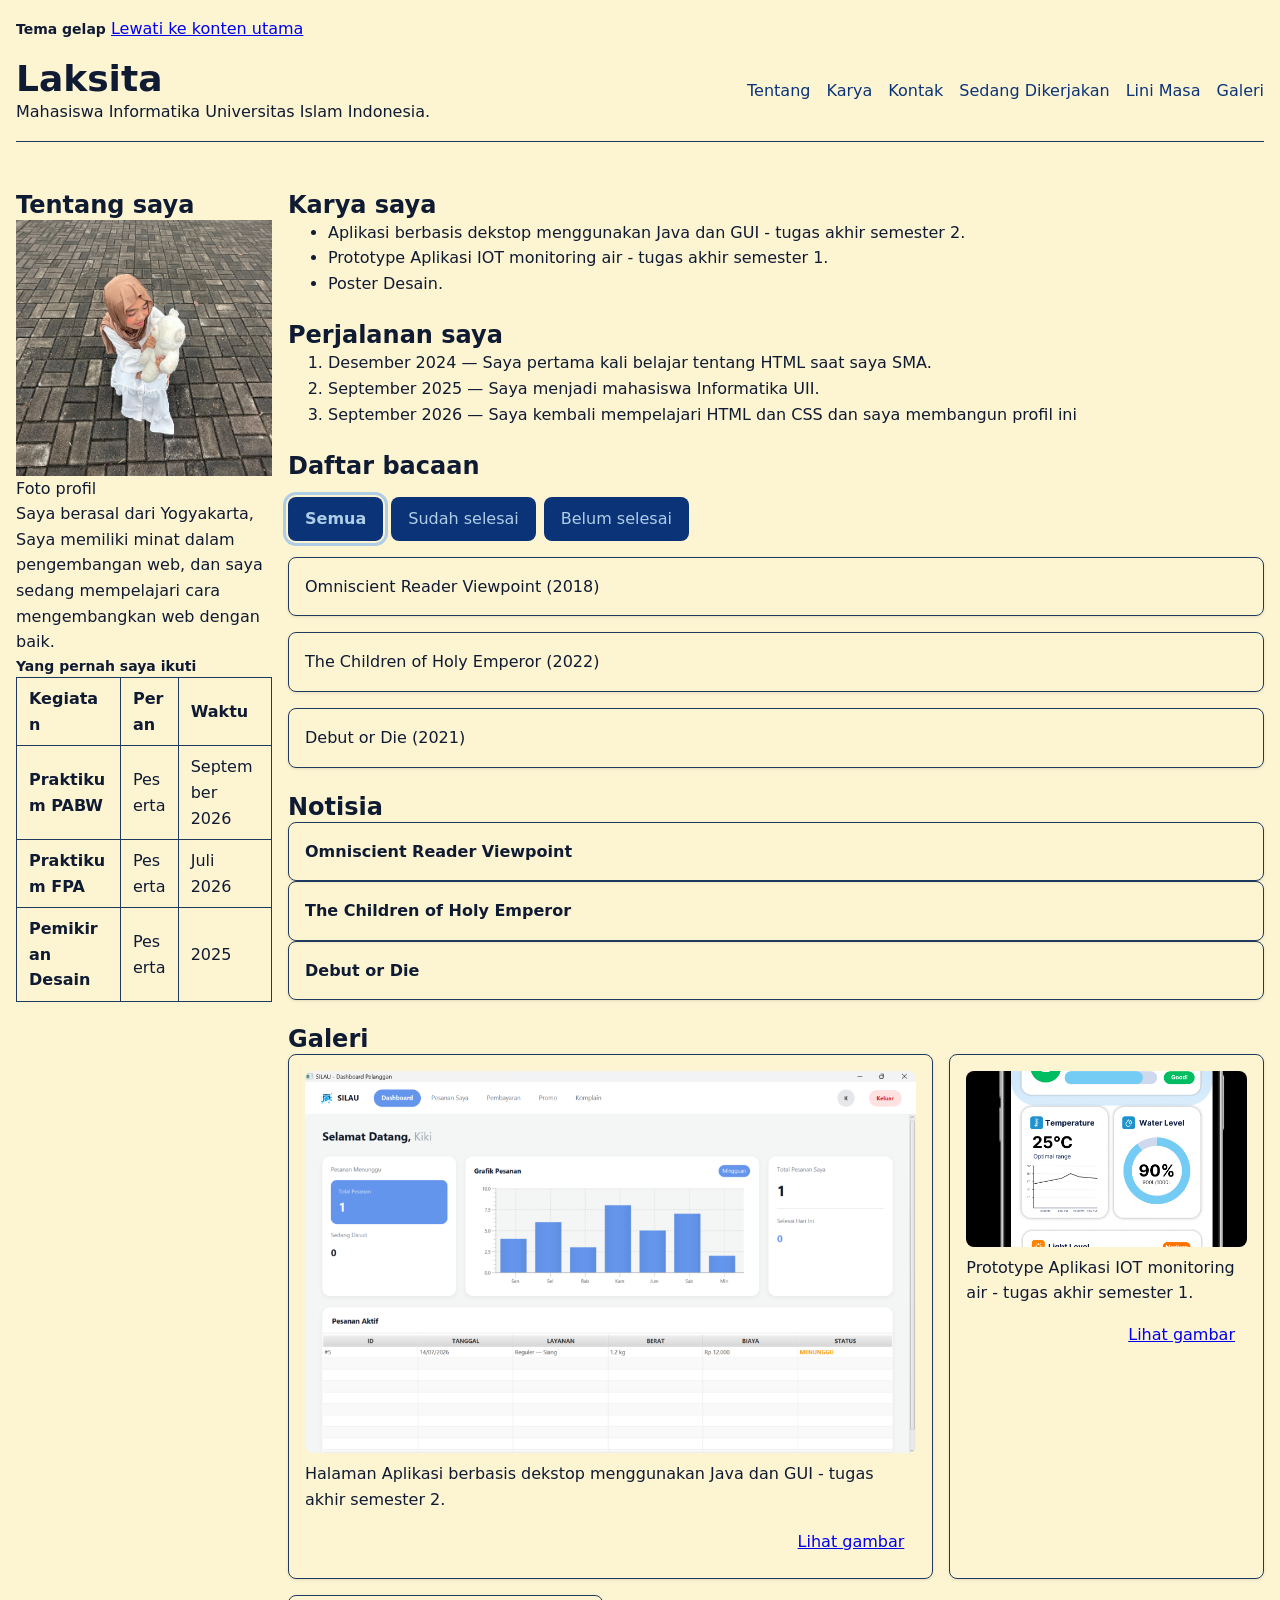
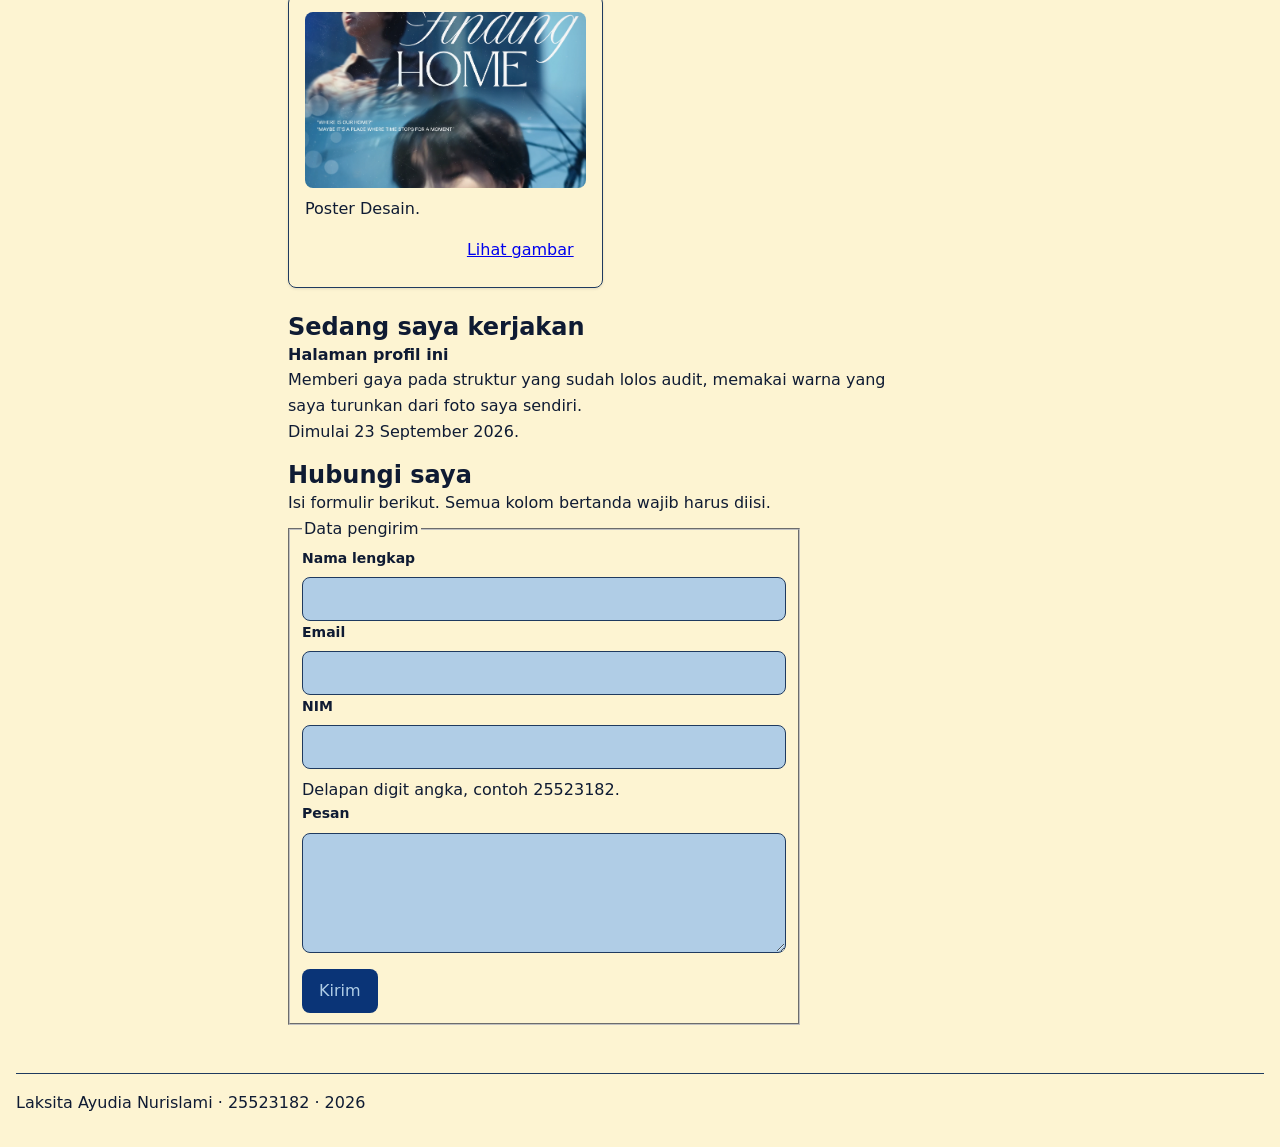
<file: worksheet-p10/profil.html>
<!DOCTYPE html>

<html lang="id">


<head>
  <meta charset="utf-8">
  <meta name="viewport" content="width=device-width, initial-scale=1.0">
  <meta name="color-scheme" content="light dark">

  
  <title>Laksita Ayudia Nurislami — PABW 2026/2027</title>
  <meta name="description" content="Halaman profil mahasiswa PABW: tentang saya, karya, dan kontak.">

  <link rel="stylesheet" href="css/tokens.css">
  <link rel="stylesheet" href="css/base.css"> 
  <link rel="stylesheet" href="css/layout.css">
  <link rel="stylesheet" href="css/komponen.css"> 
  <link rel="stylesheet" href="css/tema.css"> 
  <link rel="stylesheet" href="css/responsif.css">
</head>

<body>
  <input type="checkbox" id="tema" class="pengalih-tema">
  <label for="tema" class="tombol-tema">Tema gelap</label>
  <a class="lewati" href="#utama">Lewati ke konten utama</a>

  <div class="page">
    <header class="kepala navbar">
      <div class="merek">
        <h1>Laksita</h1>
        <p class="tagline">Mahasiswa Informatika Universitas Islam Indonesia.</p>
      </div>
        <nav aria-label="Navigasi utama">
          <ul>
            <li><a href="#tentang">Tentang</a></li>
            <li><a href="#karya">Karya</a></li>
            <li><a href="#kontak">Kontak</a></li>
            <li><a href="#sedang-dikerjakan">Sedang Dikerjakan</a></li>
            <li><a href="#lini-masa">Lini Masa</a></li>
            <li><a href="#galeri">Galeri</a></li>
          </ul>
        </nav>
    </header>

    <main id="utama" class="isi">
      <aside class="sisi">
        <section id="tentang">
          <h2>Tentang saya</h2>
            <figure class="foto">
              <img src="media/foto-profil.jpg"
                  alt="Foto diri saya memegang boneka."
                  width="480" height="480" loading="lazy">
              <figcaption>Foto profil</figcaption>
            </figure>
          <p>Saya berasal dari Yogyakarta, Saya memiliki minat dalam pengembangan web,
            dan saya sedang mempelajari cara mengembangkan web dengan baik.</p>
          
          <div class="table-wrap">
          <table>
            <caption>Yang pernah saya ikuti</caption>
            <thead>
              <tr>
                <th scope="col">Kegiatan</th>
                <th scope="col">Peran</th>
                <th scope="col">Waktu</th>
              </tr>
            </thead>
            <tbody>
              <tr>
                <th scope="row">Praktikum PABW</th>
                <td>Peserta</td>
                <td><time datetime="2026-09">September 2026</time></td>
              </tr>
              <tr>
                <th scope="row">Praktikum FPA</th>
                <td>Peserta</td>
                <td><time datetime="2026-07">Juli 2026</time></td>
              </tr>
              <tr>
                <th scope="row">Pemikiran Desain</th>
                <td>Peserta</td>
                <td><time datetime="2025">2025</time></td>
              </tr>
            </tbody>
          </table>
          </div>
        </section>
      </aside>

      <div class="utama">
        <section id="karya">
          <h2>Karya saya</h2>

          <ul>
            <li>Aplikasi berbasis dekstop menggunakan Java dan GUI - tugas akhir semester 2.</li>
            <li>Prototype Aplikasi IOT monitoring air - tugas akhir semester 1.</li>
            <li>Poster Desain.</li>
          </ul>
        </section>

        <section id="lini-masa">
              <h2>Perjalanan saya</h2>
              <ol class="lini">
                  <li><time datetime="2024-12">Desember 2024</time> — Saya pertama kali belajar tentang HTML saat saya SMA.</li>
                  <li><time datetime="2025-09">September 2025</time> — Saya menjadi mahasiswa Informatika UII.</li>
                  <li><time datetime="2026-09">September 2026</time> — Saya kembali mempelajari HTML dan CSS dan saya membangun profil ini</li>
              </ol>
        </section>

        <section id="bacaan">
              <h2>Daftar bacaan</h2>
                <div id="filter">
                    <button type="button" data-kategori="semua" class="aktif">Semua</button>
                    <button type="button" data-kategori="selesai">Sudah selesai</button>
                    <button type="button" data-kategori="belum">Belum selesai</button>
                </div>
                  <ul id="daftar"></ul>
                  <p id="pesan-kosong" hidden>Tidak ada bacaan pada kategori itu.</p>
        </section>

        <section id="notisia">
          <h2>Notisia</h2>
          <div id="daftar-notisia"></div>
        </section>

        <section id="galeri">
          <h2>Galeri</h2>
          <ul class="galeri">
              <li class="kartu">
              <figure>
                  <img src="media/Aplikasi-berbasis-dekstop.jpg"
                      alt="Tangkapan layar halaman Aplikasi berbasis dekstop menggunakan Java dan GUI tugas akhir semester 2."
                      width="640" height="400" loading="lazy">
                  <figcaption>Halaman Aplikasi berbasis dekstop menggunakan Java dan GUI - tugas akhir semester 2.</figcaption>
                  <div class="kartu__kaki">
                    <a href="media/Aplikasi-berbasis-dekstop.jpg">Lihat gambar</a>
                  </div>
              </figure>
              </li>
              <li class="kartu">
              <figure>
                  <img src="media/Prototype-Aplikasi-IOT-monitoring-air.png"
                      alt="Tangkapan layar halaman Prototype Aplikasi IOT monitoring air tugas akhir semester 1."
                      width="640" height="400" loading="lazy">
                  <figcaption>Prototype Aplikasi IOT monitoring air - tugas akhir semester 1.</figcaption>
                  <div class="kartu__kaki">
                    <a href="media/Prototype-Aplikasi-IOT-monitoring-air.png">Lihat gambar</a>
                  </div>
              </figure>
              </li>
              <li class="kartu">
              <figure>
                  <img src="media/Poster-desain.jpg"
                      alt="Poster Desain Yang pernah saya buat."
                      width="640" height="400" loading="lazy">
                  <figcaption>Poster Desain.</figcaption>
                  <div class="kartu__kaki">
                    <a href="media/Poster-desain.jpg">Lihat gambar</a>
                  </div>
              </figure>
              </li>
          </ul>
        </section>

        <section id="sedang-dikerjakan">
          <h2>Sedang saya kerjakan</h2>
          <article>
              <h3>Halaman profil ini</h3>
              <p>Memberi gaya pada struktur yang sudah lolos audit, memakai warna yang
              saya turunkan dari foto saya sendiri.</p>
              <p>Dimulai <time datetime="2026-09-21">23 September 2026</time>.</p>
          </article>
        </section>
      </div>

        <section id="kontak" class="bawah">
            <h2>Hubungi saya</h2>
            <p>Isi formulir berikut. Semua kolom bertanda wajib harus diisi.</p>

            <form id="form-kontak" action="#" method="post" novalidate>
              <fieldset>
                <legend>Data pengirim</legend>

                <p>
                  <label for="nama">Nama lengkap</label>
                  <input id="nama" name="nama" type="text" autocomplete="name"
                        aria-describedby="galat-nama" required>
                  <span class="pesan-galat" id="galat-nama" aria-live="polite"></span>
                </p>

                <p>
                  <label for="email">Email</label>
                  <input id="email" name="email" type="email" autocomplete="email"
                        aria-describedby="galat-email" required>
                  <span class="pesan-galat" id="galat-email" aria-live="polite"></span>
                </p>

                <p>
                  <label for="nim">NIM</label>
                  <input id="nim" name="nim" type="text" inputmode="numeric"
                        pattern="[0-9]{8}" aria-describedby="nim-bantuan galat-nim" required>
                  <span id="nim-bantuan">Delapan digit angka, contoh 25523182.</span>
                  <span class="pesan-galat" id="galat-nim" aria-live="polite"></span>
                </p>

                <p>
                  <label for="pesan">Pesan</label>
                  <textarea id="pesan" name="pesan" rows="4"
                            aria-describedby="galat-pesan" required></textarea>
                  <span class="pesan-galat" id="galat-pesan" aria-live="polite"></span>
                </p>

                <button type="submit">Kirim</button>
                <p id="status-form" role="status" hidden></p>
              </fieldset>
            </form>
        </section>
    </main>

    <footer class="kaki">
      <p>Laksita Ayudia Nurislami · 25523182 · <time datetime="2026">2026</time></p>
    </footer>
  </div>
<script type="module" src="js/api.js"></script>
<script type="module" src="js/app.js"></script>
<script type="module" src="js/dom.js"></script>
</body>

</html>
</file>
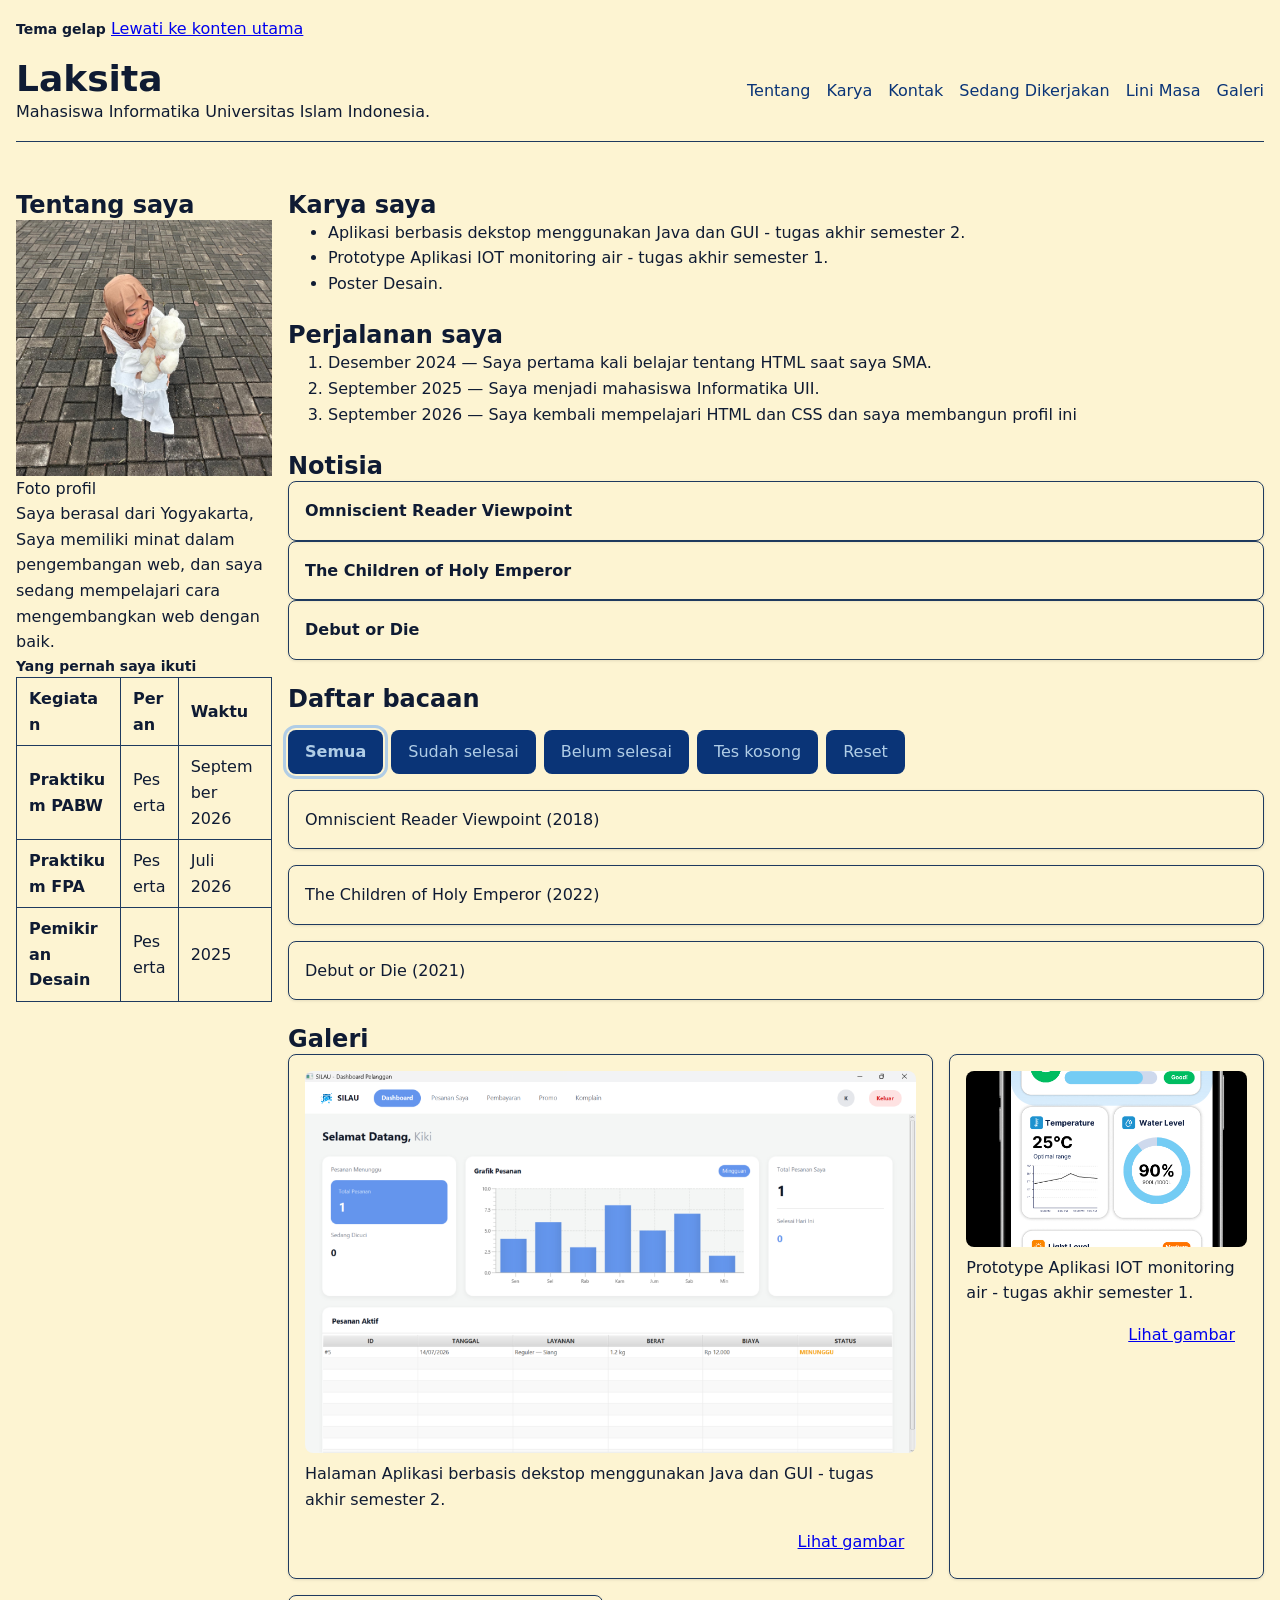
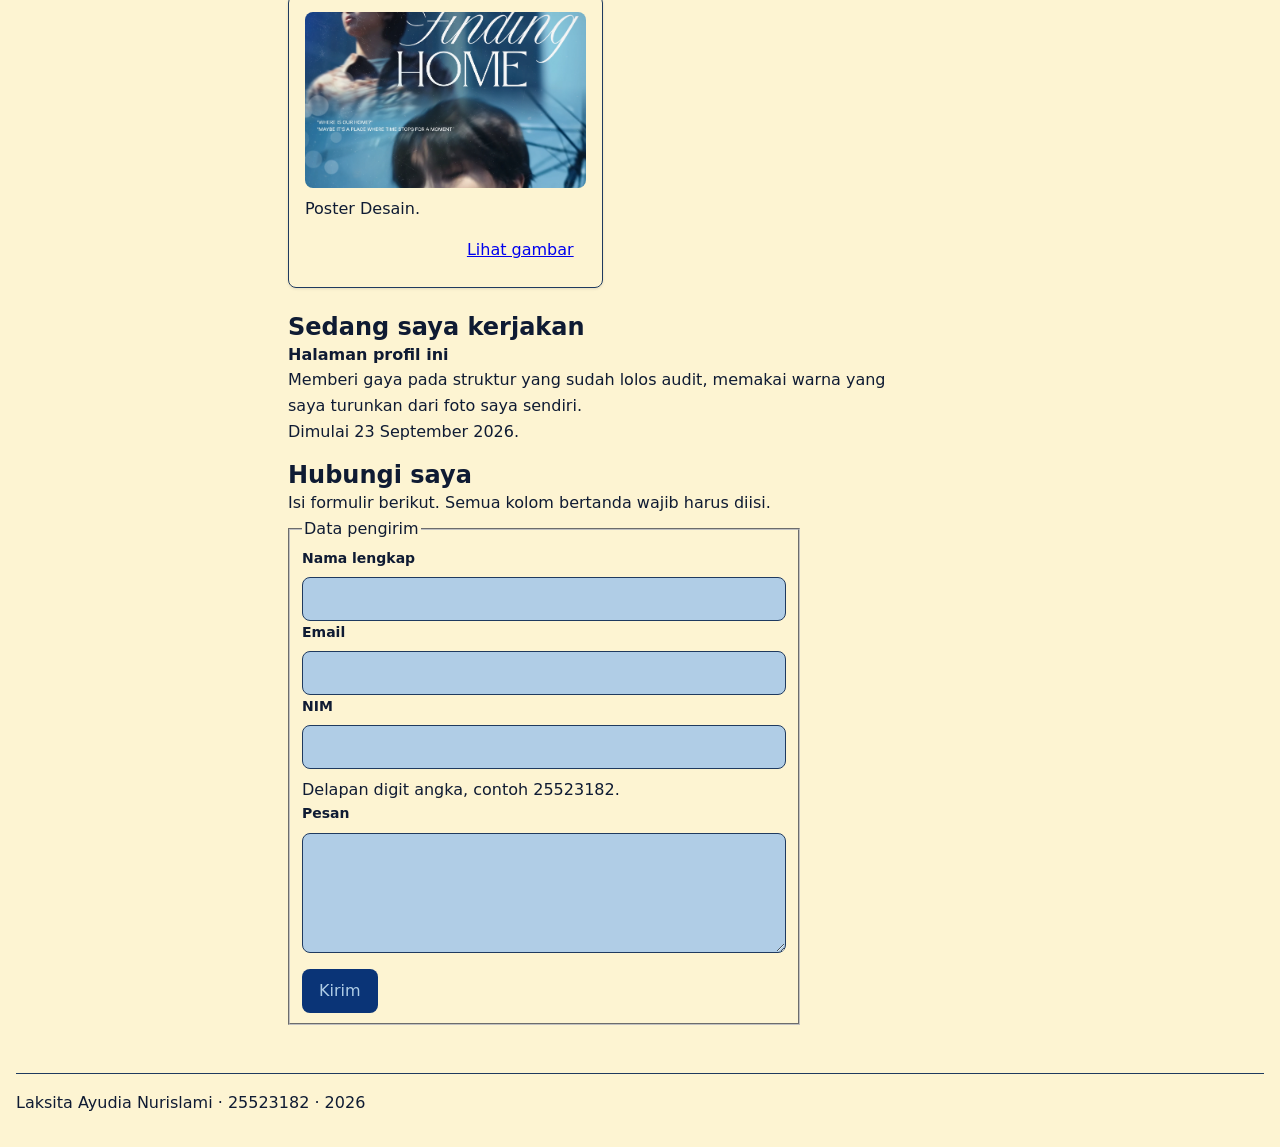
<file: worksheet-p11/profil.html>
<!DOCTYPE html>

<html lang="id">


<head>
  <meta charset="utf-8">
  <meta name="viewport" content="width=device-width, initial-scale=1.0">
  <meta name="color-scheme" content="light dark">

  
  <title>Laksita Ayudia Nurislami — PABW 2026/2027</title>
  <meta name="description" content="Halaman profil mahasiswa PABW: tentang saya, karya, dan kontak.">

  <link rel="stylesheet" href="css/tokens.css">
  <link rel="stylesheet" href="css/base.css"> 
  <link rel="stylesheet" href="css/layout.css">
  <link rel="stylesheet" href="css/komponen.css"> 
  <link rel="stylesheet" href="css/tema.css"> 
  <link rel="stylesheet" href="css/responsif.css">
</head>

<body>
  <input type="checkbox" id="tema" class="pengalih-tema">
  <label for="tema" class="tombol-tema">Tema gelap</label>
  <a class="lewati" href="#utama">Lewati ke konten utama</a>

  <div class="page">
    <header class="kepala navbar">
      <div class="merek">
        <h1>Laksita</h1>
        <p class="tagline">Mahasiswa Informatika Universitas Islam Indonesia.</p>
      </div>
        <nav aria-label="Navigasi utama">
          <ul>
            <li><a href="#tentang">Tentang</a></li>
            <li><a href="#karya">Karya</a></li>
            <li><a href="#kontak">Kontak</a></li>
            <li><a href="#sedang-dikerjakan">Sedang Dikerjakan</a></li>
            <li><a href="#lini-masa">Lini Masa</a></li>
            <li><a href="#galeri">Galeri</a></li>
          </ul>
        </nav>
    </header>

    <main id="utama" class="isi">
      <aside class="sisi">
        <section id="tentang">
          <h2>Tentang saya</h2>
            <figure class="foto">
              <img src="media/foto-profil.jpg"
                  alt="Foto diri saya memegang boneka."
                  width="480" height="480" loading="lazy">
              <figcaption>Foto profil</figcaption>
            </figure>
          <p>Saya berasal dari Yogyakarta, Saya memiliki minat dalam pengembangan web,
            dan saya sedang mempelajari cara mengembangkan web dengan baik.</p>
          
          <div class="table-wrap">
          <table>
            <caption>Yang pernah saya ikuti</caption>
            <thead>
              <tr>
                <th scope="col">Kegiatan</th>
                <th scope="col">Peran</th>
                <th scope="col">Waktu</th>
              </tr>
            </thead>
            <tbody>
              <tr>
                <th scope="row">Praktikum PABW</th>
                <td>Peserta</td>
                <td><time datetime="2026-09">September 2026</time></td>
              </tr>
              <tr>
                <th scope="row">Praktikum FPA</th>
                <td>Peserta</td>
                <td><time datetime="2026-07">Juli 2026</time></td>
              </tr>
              <tr>
                <th scope="row">Pemikiran Desain</th>
                <td>Peserta</td>
                <td><time datetime="2025">2025</time></td>
              </tr>
            </tbody>
          </table>
          </div>
        </section>
      </aside>

      <div class="utama">
        <section id="karya">
          <h2>Karya saya</h2>

          <ul>
            <li>Aplikasi berbasis dekstop menggunakan Java dan GUI - tugas akhir semester 2.</li>
            <li>Prototype Aplikasi IOT monitoring air - tugas akhir semester 1.</li>
            <li>Poster Desain.</li>
          </ul>
        </section>

        <section id="lini-masa">
              <h2>Perjalanan saya</h2>
              <ol class="lini">
                  <li><time datetime="2024-12">Desember 2024</time> — Saya pertama kali belajar tentang HTML saat saya SMA.</li>
                  <li><time datetime="2025-09">September 2025</time> — Saya menjadi mahasiswa Informatika UII.</li>
                  <li><time datetime="2026-09">September 2026</time> — Saya kembali mempelajari HTML dan CSS dan saya membangun profil ini</li>
              </ol>
        </section>

        <section id="notisia">
          <h2>Notisia</h2>
          <div id="daftar-notisia"></div>
        </section>

        <section id="bacaan">
          <h2>Daftar bacaan</h2>
            <div id="filter">
                <button type="button" data-kategori="semua" class="aktif">Semua</button>
                <button type="button" data-kategori="selesai">Sudah selesai</button>
                <button type="button" data-kategori="belum">Belum selesai</button>
                <button type="button" data-kategori="tes">Tes kosong</button>
                <button type="button" id="atur-ulang">Reset</button>
            </div>
          <ul id="daftar"></ul>
          <p id="pesan-kosong" hidden>Tidak ada bacaan pada kategori itu.</p>
        </section>

        <section id="galeri">
          <h2>Galeri</h2>
          <ul class="galeri">
              <li class="kartu">
              <figure>
                  <img src="media/Aplikasi-berbasis-dekstop.jpg"
                      alt="Tangkapan layar halaman Aplikasi berbasis dekstop menggunakan Java dan GUI tugas akhir semester 2."
                      width="640" height="400" loading="lazy">
                  <figcaption>Halaman Aplikasi berbasis dekstop menggunakan Java dan GUI - tugas akhir semester 2.</figcaption>
                  <div class="kartu__kaki">
                    <a href="media/Aplikasi-berbasis-dekstop.jpg">Lihat gambar</a>
                  </div>
              </figure>
              </li>
              <li class="kartu">
              <figure>
                  <img src="media/Prototype-Aplikasi-IOT-monitoring-air.png"
                      alt="Tangkapan layar halaman Prototype Aplikasi IOT monitoring air tugas akhir semester 1."
                      width="640" height="400" loading="lazy">
                  <figcaption>Prototype Aplikasi IOT monitoring air - tugas akhir semester 1.</figcaption>
                  <div class="kartu__kaki">
                    <a href="media/Prototype-Aplikasi-IOT-monitoring-air.png">Lihat gambar</a>
                  </div>
              </figure>
              </li>
              <li class="kartu">
              <figure>
                  <img src="media/Poster-desain.jpg"
                      alt="Poster Desain Yang pernah saya buat."
                      width="640" height="400" loading="lazy">
                  <figcaption>Poster Desain.</figcaption>
                  <div class="kartu__kaki">
                    <a href="media/Poster-desain.jpg">Lihat gambar</a>
                  </div>
              </figure>
              </li>
          </ul>
        </section>

        <section id="sedang-dikerjakan">
          <h2>Sedang saya kerjakan</h2>
          <article>
              <h3>Halaman profil ini</h3>
              <p>Memberi gaya pada struktur yang sudah lolos audit, memakai warna yang
              saya turunkan dari foto saya sendiri.</p>
              <p>Dimulai <time datetime="2026-09-21">23 September 2026</time>.</p>
          </article>
        </section>
      </div>

        <section id="kontak" class="bawah">
            <h2>Hubungi saya</h2>
            <p>Isi formulir berikut. Semua kolom bertanda wajib harus diisi.</p>

            <form id="form-kontak" action="#" method="post" novalidate>
              <fieldset>
                <legend>Data pengirim</legend>

                <p>
                  <label for="nama">Nama lengkap</label>
                  <input id="nama" name="nama" type="text" autocomplete="name"
                        aria-describedby="galat-nama" required>
                  <span class="pesan-galat" id="galat-nama" aria-live="polite"></span>
                </p>

                <p>
                  <label for="email">Email</label>
                  <input id="email" name="email" type="email" autocomplete="email"
                        aria-describedby="galat-email" required>
                  <span class="pesan-galat" id="galat-email" aria-live="polite"></span>
                </p>

                <p>
                  <label for="nim">NIM</label>
                  <input id="nim" name="nim" type="text" inputmode="numeric"
                        pattern="[0-9]{8}" aria-describedby="nim-bantuan galat-nim" required>
                  <span id="nim-bantuan">Delapan digit angka, contoh 25523182.</span>
                  <span class="pesan-galat" id="galat-nim" aria-live="polite"></span>
                </p>

                <p>
                  <label for="pesan">Pesan</label>
                  <textarea id="pesan" name="pesan" rows="4"
                            aria-describedby="galat-pesan" required></textarea>
                  <span class="pesan-galat" id="galat-pesan" aria-live="polite"></span>
                </p>

                <button type="submit">Kirim</button>
                <p id="status-form" role="status" hidden></p>
              </fieldset>
            </form>
        </section>
    </main>

    <footer class="kaki">
      <p>Laksita Ayudia Nurislami · 25523182 · <time datetime="2026">2026</time></p>
    </footer>
  </div>
<script type="module" src="js/app.js"></script>
</body>

</html>
</file>
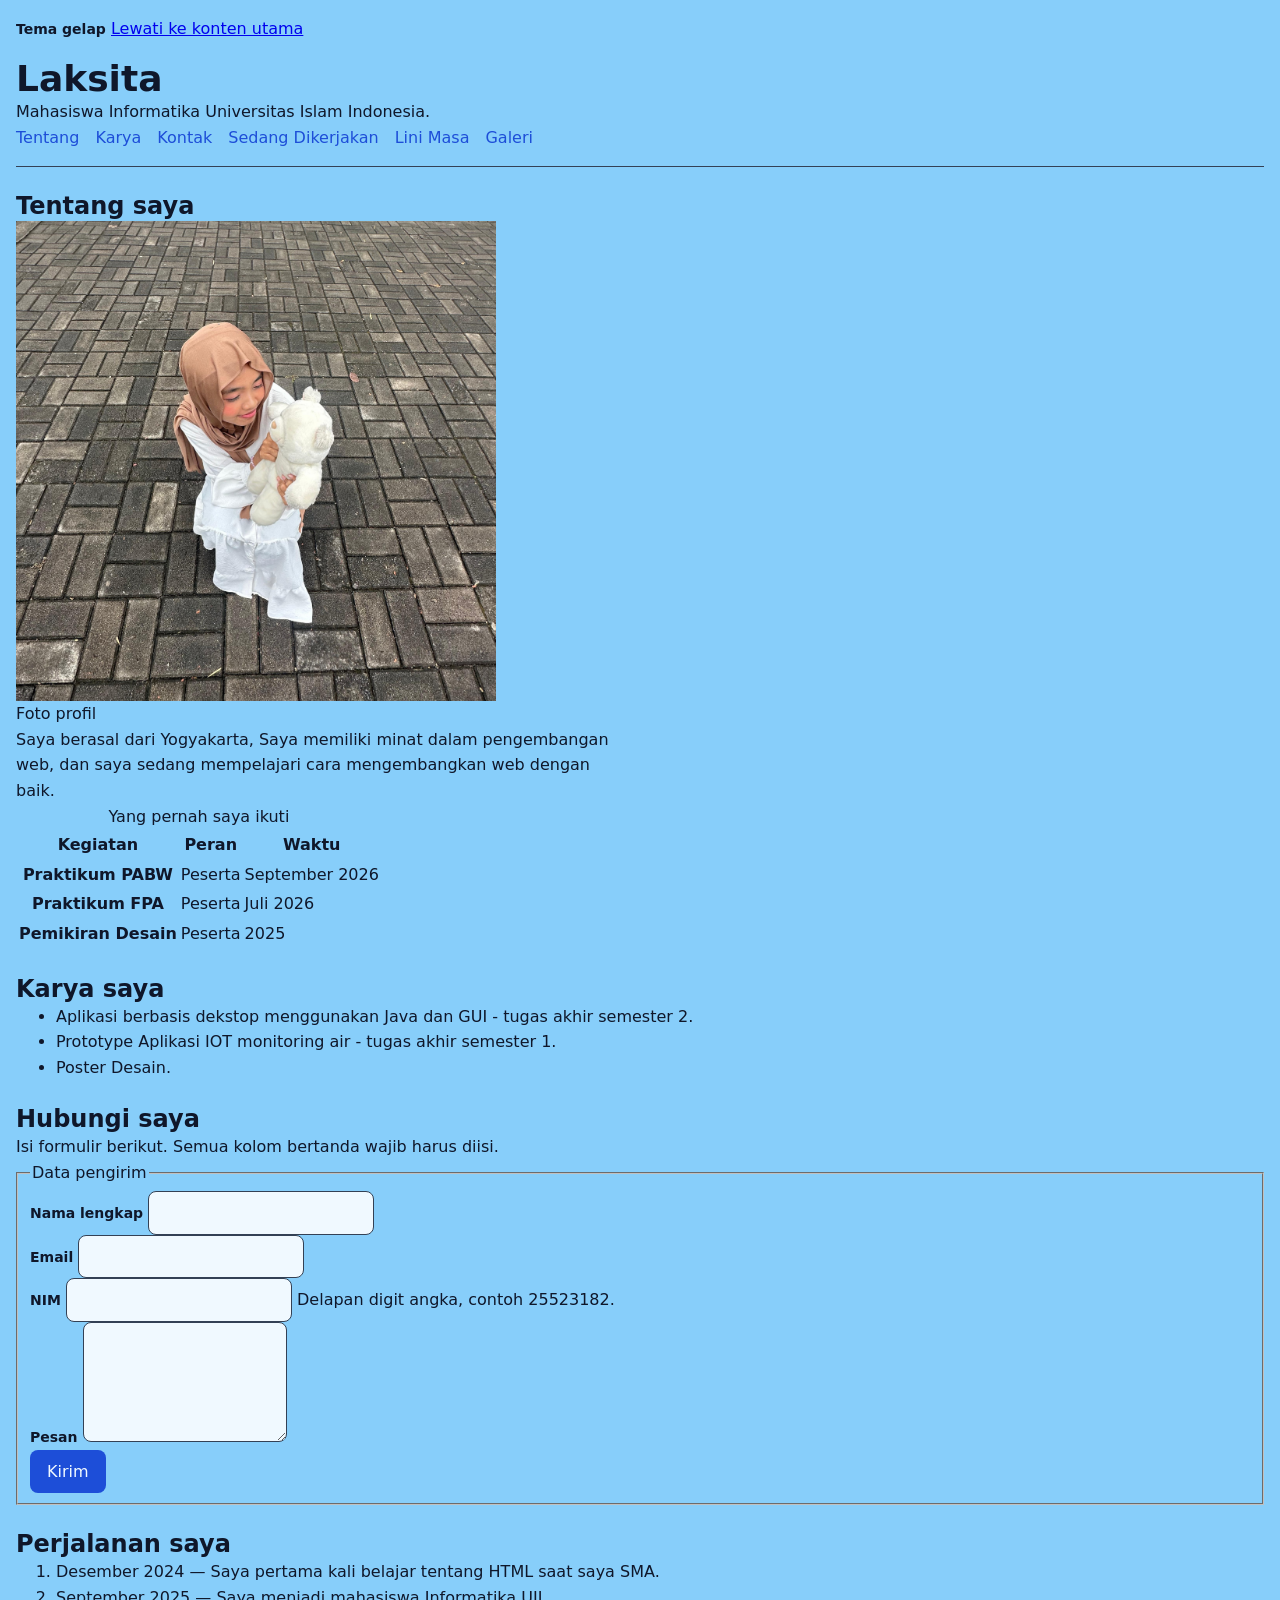
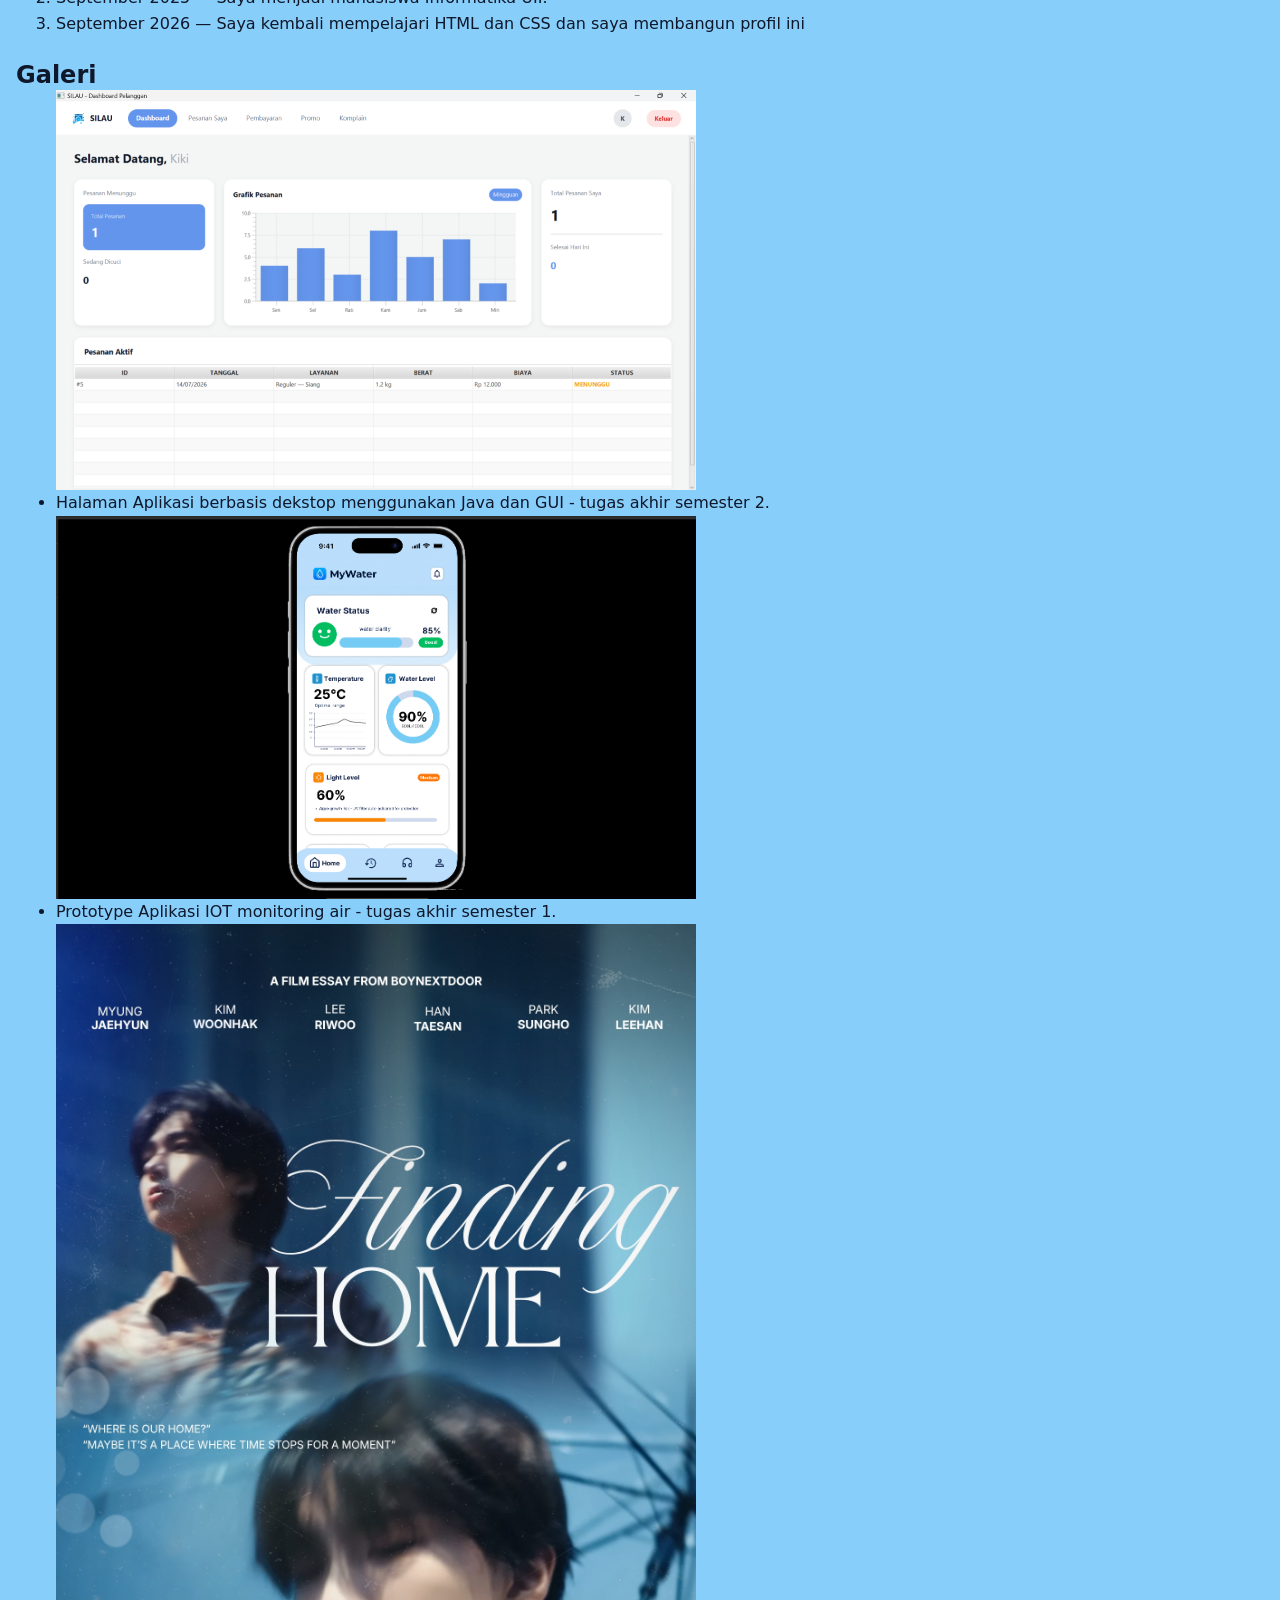
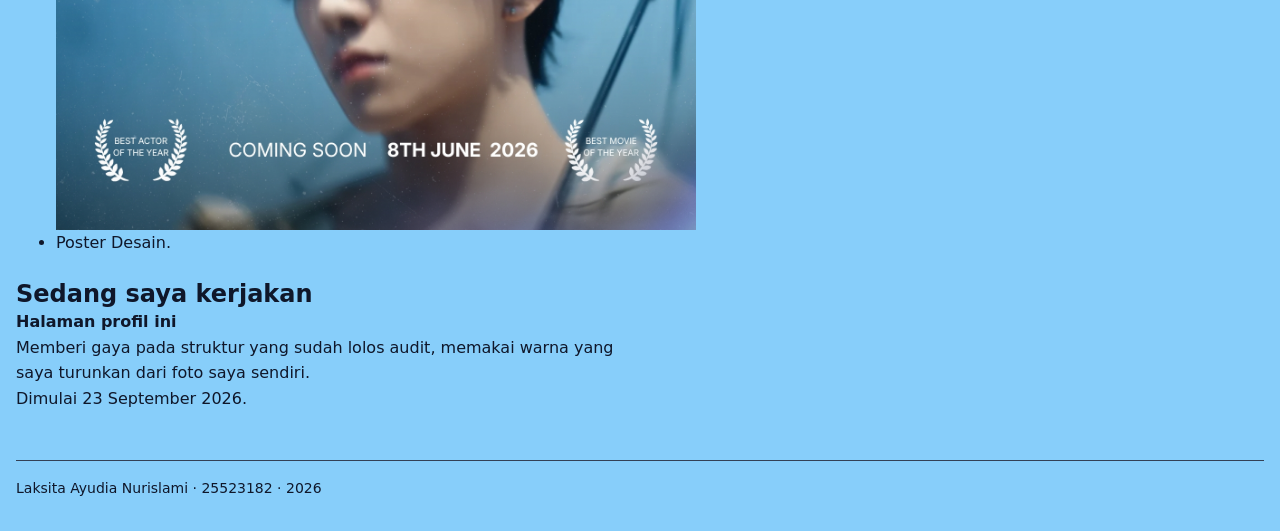
<file: worksheet-p4/profil.html>
<!DOCTYPE html>
<!--
  KERANGKA PROFIL — PABW 2026/2027 — Pertemuan 4
  ==================================================================
  Berkas ini SUDAH LENGKAP dan sudah lolos W3C Nu Html Checker serta
  Lighthouse Accessibility. JANGAN mengubah struktur, landmark, label,
  atau alt untuk memperbaiki tampilan — tampilan diubah dari berkas CSS.

  Tugas Anda di Pertemuan 4:
    1. Ganti isi yang ditandai  [ISI]  dengan milik Anda sendiri.
    2. Buat lima berkas CSS di folder css/ lalu buka komentar
       lima baris <link> di bawah  (lihat Lembar D).
    3. WAJIB — tambahkan MINIMAL TIGA bagian baru di dalam <main>,
       masing-masing memakai elemen semantik yang belum terpakai dan
       berbeda satu sama lain  (lihat Lembar B.3). Setiap bagian wajib
       diberi gaya memakai token yang sama, lalu dievaluasi W3C dan WCAG.
-->
<html lang="id">
<head>
  <meta charset="utf-8">
  <meta name="viewport" content="width=device-width, initial-scale=1">
  <meta name="color-scheme" content="light dark">
  <input type="checkbox" id="tema" class="pengalih-tema">
    <label for="tema" class="tombol-tema">Tema gelap</label>

  <!-- ISI 1 — judul tab dan hasil pencarian. Ganti dengan nama Anda. -->
  <title>Laksita Ayudia Nurislami — PABW 2026/2027</title>
  <meta name="description" content="Halaman profil mahasiswa PABW: tentang saya, karya, dan kontak.">

  <!-- LEMBAR D — buat lima berkas di folder css/, lalu buka komentar ini.
       URUTAN PEMUATAN MENENTUKAN CASCADE: tokens, base, layout, komponen, tema.
       Lapisan paling bawah menang tanpa perlu !important. -->
  <link rel="stylesheet" href="css/tokens.css">
  <link rel="stylesheet" href="css/base.css"> 
  <link rel="stylesheet" href="css/layout.css">
  <link rel="stylesheet" href="css/komponen.css"> 
  <link rel="stylesheet" href="css/tema.css"> 
</head>
<body>
  <a class="lewati" href="#utama">Lewati ke konten utama</a>

  <header class="kepala">
    <!-- ISI 2 — nama Anda, atau nama panggilan yang Anda pakai. -->
    <h1>Laksita</h1>
    <!-- ISI 3 — satu kalimat tentang diri Anda. -->
    <p class="tagline">Mahasiswa Informatika Universitas Islam Indonesia.</p>
    <nav aria-label="Navigasi utama">
      <ul>
        <li><a href="#tentang">Tentang</a></li>
        <li><a href="#karya">Karya</a></li>
        <li><a href="#kontak">Kontak</a></li>
        <li><a href="#sedang-dikerjakan">Sedang Dikerjakan</a></li>
        <li><a href="#lini-masa">Lini Masa</a></li>
        <li><a href="#galeri">Galeri</a></li>
      </ul>
    </nav>
  </header>

  <main id="utama">

    <section id="tentang">
      <h2>Tentang saya</h2>

      <figure class="foto">
        <!-- ISI 4 — pakai foto Anda sendiri dengan nama berkas yang sama,
             atau biarkan berkas contoh apa adanya. -->
        <img src="media/foto-profil.jpg"
             alt="Foto diri saya memegang boneka."
             width="480" height="480" loading="lazy">
        <figcaption>Foto profil</figcaption>
      </figure>

      <!-- ISI 5 — dua sampai tiga kalimat: asal, minat, dan hal yang
           sedang Anda pelajari. -->
      <p>Saya berasal dari Yogyakarta, Saya memiliki minat dalam pengembangan web,
        dan saya sedang mempelajari cara mengembangkan web dengan baik.</p>

      <table>
        <!-- ISI 6 — judul tabel dan isi minimal tiga baris. -->
        <caption>Yang pernah saya ikuti</caption>
        <thead>
          <tr>
            <th scope="col">Kegiatan</th>
            <th scope="col">Peran</th>
            <th scope="col">Waktu</th>
          </tr>
        </thead>
        <tbody>
          <tr>
            <th scope="row">Praktikum PABW</th>
            <td>Peserta</td>
            <td><time datetime="2026-09">September 2026</time></td>
          </tr>
          <tr>
            <th scope="row">Praktikum FPA</th>
            <td>Peserta</td>
            <td><time datetime="2026-07">Juli 2026</time></td>
          </tr>
          <tr>
            <th scope="row">Pemikiran Desain</th>
            <td>Peserta</td>
            <td><time datetime="2025">2025</time></td>
          </tr>
        </tbody>
      </table>
    </section>

    <section id="karya">
      <h2>Karya saya</h2>
      <!-- ISI 7 — tiga karya, proyek, atau hal yang pernah Anda buat.
           Boleh tugas kuliah, karya pribadi, atau hobi. -->
      <ul>
        <li>Aplikasi berbasis dekstop menggunakan Java dan GUI - tugas akhir semester 2.</li>
        <li>Prototype Aplikasi IOT monitoring air - tugas akhir semester 1.</li>
        <li>Poster Desain.</li>
      </ul>
    </section>

    <section id="kontak">
      <h2>Hubungi saya</h2>
      <p>Isi formulir berikut. Semua kolom bertanda wajib harus diisi.</p>

      <form action="#" method="post">
        <fieldset>
          <legend>Data pengirim</legend>

          <p>
            <label for="nama">Nama lengkap</label>
            <input id="nama" name="nama" type="text"
                   autocomplete="name" required>
          </p>

          <p>
            <label for="email">Email</label>
            <input id="email" name="email" type="email"
                   autocomplete="email" required>
          </p>

          <p>
            <label for="nim">NIM</label>
            <!-- ISI 8 — ganti angka di dalam pattern dengan NIM Anda sendiri. -->
            <input id="nim" name="nim" type="text" inputmode="numeric"
                   pattern="[0-9]{8}" aria-describedby="nim-bantuan" required>
            <span id="nim-bantuan">Delapan digit angka, contoh 25523182.</span>
          </p>

          <p>
            <label for="pesan">Pesan</label>
            <textarea id="pesan" name="pesan" rows="4" required></textarea>
          </p>

          <button type="submit">Kirim</button>
        </fieldset>
      </form>
    </section>

    <!-- STRUKTUR TAMBAHAN (Lembar B.3) — minimal tiga bagian baru di sini,
         sebelum tag penutup </main>. Wajib: satu <h2> per bagian, atribut id
         yang belum terpakai, elemen semantik yang berbeda satu sama lain, dan
         gaya memakai token yang sama. Tiga section di atas JANGAN diubah. -->

    <section id="lini-masa">
        <h2>Perjalanan saya</h2>
        <ol class="lini">
            <li><time datetime="2024-12">Desember 2024</time> — Saya pertama kali belajar tentang HTML saat saya SMA.</li>
            <li><time datetime="2025-09">September 2025</time> — Saya menjadi mahasiswa Informatika UII.</li>
            <li><time datetime="2026-09">September 2026</time> — Saya kembali mempelajari HTML dan CSS dan saya membangun profil ini</li>
        </ol>
    </section>

    <section id="galeri">
    <h2>Galeri</h2>
    <ul class="galeri">
        <li>
        <figure>
            <img src="media/Aplikasi-berbasis-dekstop.jpg"
                alt="Tangkapan layar halaman Aplikasi berbasis dekstop menggunakan Java dan GUI tugas akhir semester 2."
                width="640" height="400" loading="lazy">
            <figcaption>Halaman Aplikasi berbasis dekstop menggunakan Java dan GUI - tugas akhir semester 2.</figcaption>
        </figure>
        </li>
        <li>
        <figure>
            <img src="media/Prototype-Aplikasi-IOT-monitoring-air.png"
                alt="Tangkapan layar halaman Prototype Aplikasi IOT monitoring air tugas akhir semester 1."
                width="640" height="400" loading="lazy">
            <figcaption>Prototype Aplikasi IOT monitoring air - tugas akhir semester 1.</figcaption>
        </figure>
        </li>
        <li>
        <figure>
            <img src="media/Poster-desain.jpg"
                alt="Poster Desain Yang pernah saya buat."
                width="640" height="400" loading="lazy">
            <figcaption>Poster Desain.</figcaption>
        </figure>
        </li>
    </ul>
    </section>

    <section id="sedang-dikerjakan">
    <h2>Sedang saya kerjakan</h2>
    <article>
        <h3>Halaman profil ini</h3>
        <p>Memberi gaya pada struktur yang sudah lolos audit, memakai warna yang
        saya turunkan dari foto saya sendiri.</p>
        <p>Dimulai <time datetime="2026-09-21">23 September 2026</time>.</p>
    </article>
    </section>

  </main>

  <footer class="kaki">
    <!-- ISI 9 — nama, NIM, tahun. -->
    <p>Laksita Ayudia Nurislami · 25523182 · <time datetime="2026">2026</time></p>
  </footer>
</body>
</html>
</file>
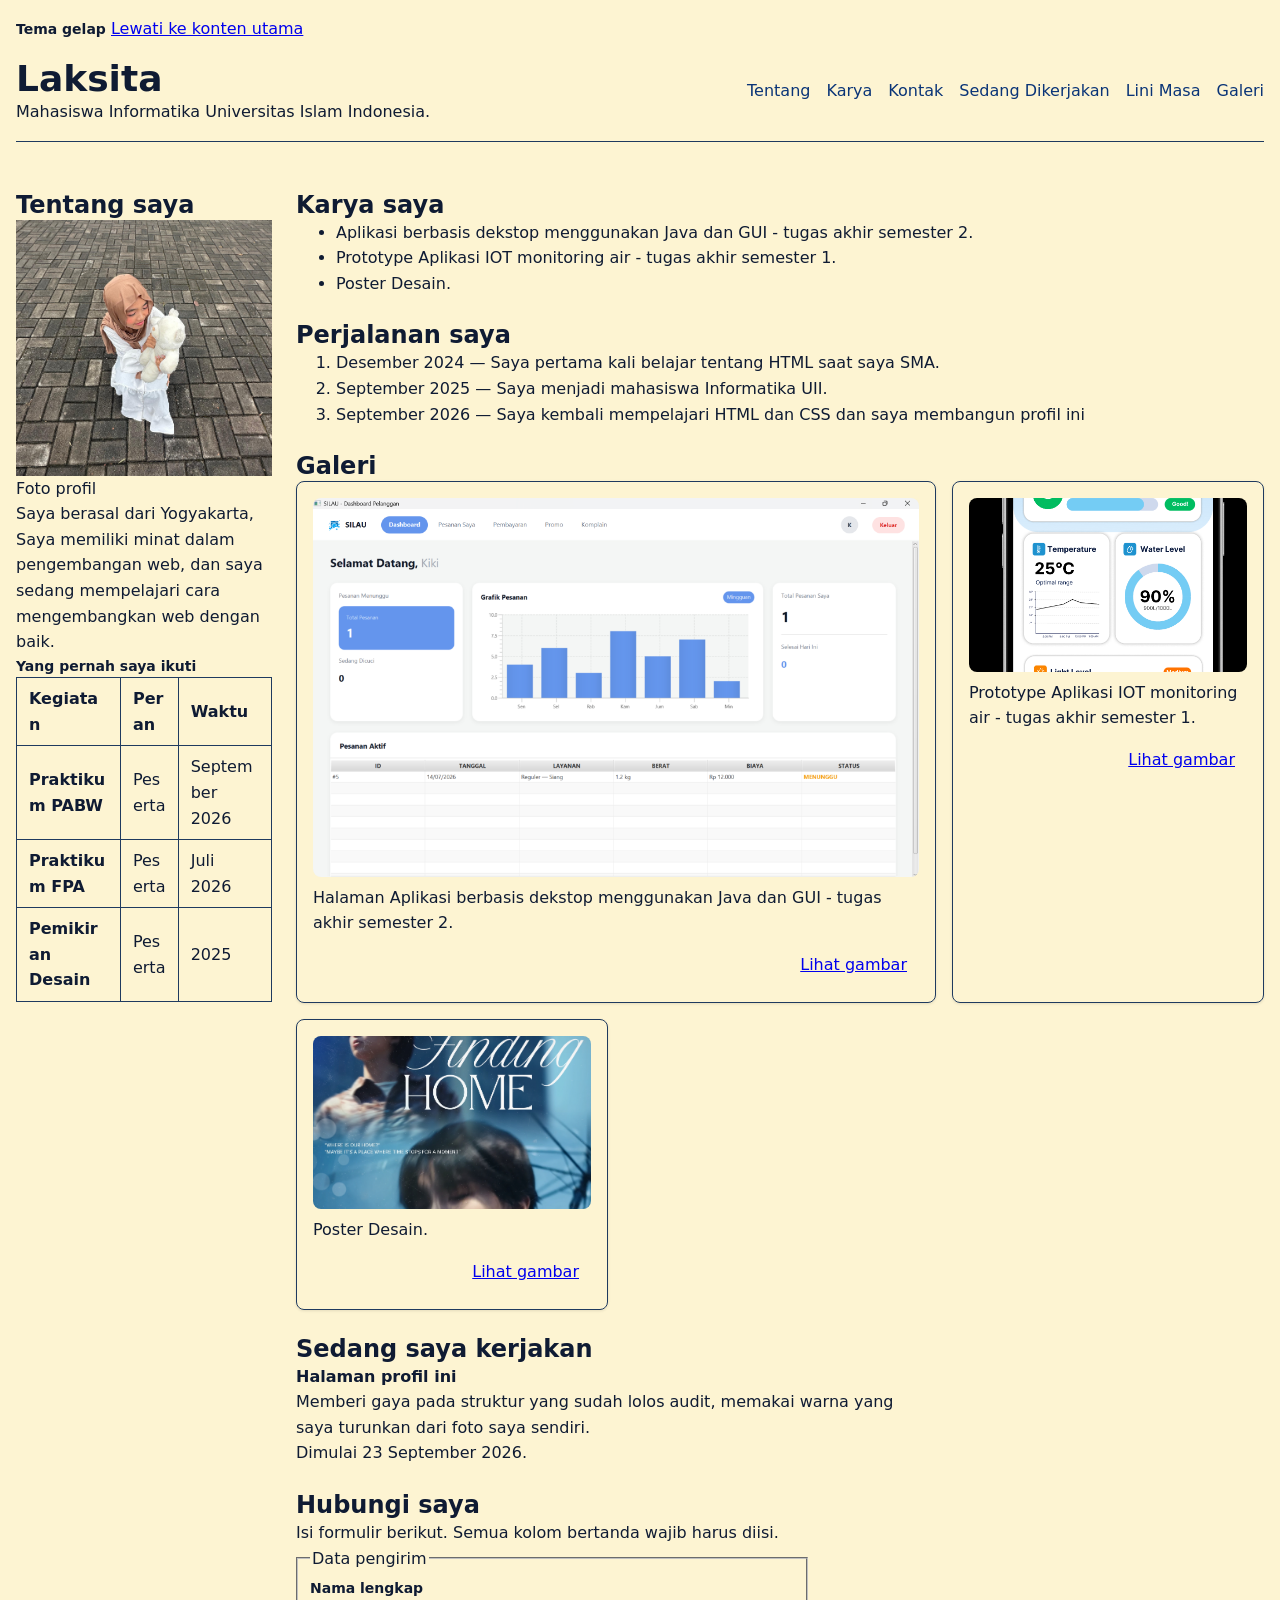
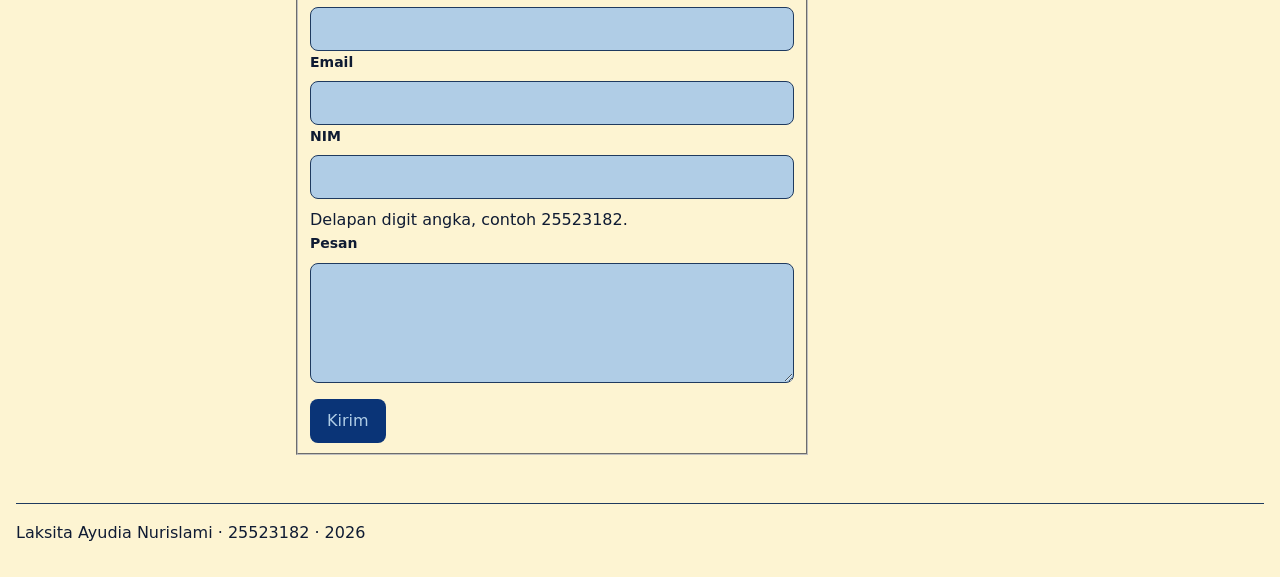
<file: worksheet-p5/profil.html>
<!DOCTYPE html>

<html lang="id">
<head>
  <meta charset="utf-8">
  <meta name="viewport" content="width=device-width, initial-scale=1">
  <meta name="color-scheme" content="light dark">

  
  <title>Laksita Ayudia Nurislami — PABW 2026/2027</title>
  <meta name="description" content="Halaman profil mahasiswa PABW: tentang saya, karya, dan kontak.">

  <link rel="stylesheet" href="css/tokens.css">
  <link rel="stylesheet" href="css/base.css"> 
  <link rel="stylesheet" href="css/layout.css">
  <link rel="stylesheet" href="css/komponen.css"> 
  <link rel="stylesheet" href="css/tema.css"> 
</head>

<body>
  <input type="checkbox" id="tema" class="pengalih-tema">
  <label for="tema" class="tombol-tema">Tema gelap</label>
  <a class="lewati" href="#utama">Lewati ke konten utama</a>

  <div class="page">
    <header class="kepala navbar">
      <div class="merek">
        <h1>Laksita</h1>
        <p class="tagline">Mahasiswa Informatika Universitas Islam Indonesia.</p>
      </div>
        <nav aria-label="Navigasi utama">
          <ul>
            <li><a href="#tentang">Tentang</a></li>
            <li><a href="#karya">Karya</a></li>
            <li><a href="#kontak">Kontak</a></li>
            <li><a href="#sedang-dikerjakan">Sedang Dikerjakan</a></li>
            <li><a href="#lini-masa">Lini Masa</a></li>
            <li><a href="#galeri">Galeri</a></li>
          </ul>
        </nav>
    </header>

    <main id="utama" class="isi">
      <aside class="sisi">
        <section id="tentang">
          <h2>Tentang saya</h2>
            <figure class="foto">
              <img src="media/foto-profil.jpg"
                  alt="Foto diri saya memegang boneka."
                  width="480" height="480" loading="lazy">
              <figcaption>Foto profil</figcaption>
            </figure>
          <p>Saya berasal dari Yogyakarta, Saya memiliki minat dalam pengembangan web,
            dan saya sedang mempelajari cara mengembangkan web dengan baik.</p>
          
          <table>
            <caption>Yang pernah saya ikuti</caption>
            <thead>
              <tr>
                <th scope="col">Kegiatan</th>
                <th scope="col">Peran</th>
                <th scope="col">Waktu</th>
              </tr>
            </thead>
            <tbody>
              <tr>
                <th scope="row">Praktikum PABW</th>
                <td>Peserta</td>
                <td><time datetime="2026-09">September 2026</time></td>
              </tr>
              <tr>
                <th scope="row">Praktikum FPA</th>
                <td>Peserta</td>
                <td><time datetime="2026-07">Juli 2026</time></td>
              </tr>
              <tr>
                <th scope="row">Pemikiran Desain</th>
                <td>Peserta</td>
                <td><time datetime="2025">2025</time></td>
              </tr>
            </tbody>
          </table>
        </section>
      </aside>

      <div class="utama">
        <section id="karya">
          <h2>Karya saya</h2>

          <ul>
            <li>Aplikasi berbasis dekstop menggunakan Java dan GUI - tugas akhir semester 2.</li>
            <li>Prototype Aplikasi IOT monitoring air - tugas akhir semester 1.</li>
            <li>Poster Desain.</li>
          </ul>
        </section>

        <section id="lini-masa">
              <h2>Perjalanan saya</h2>
              <ol class="lini">
                  <li><time datetime="2024-12">Desember 2024</time> — Saya pertama kali belajar tentang HTML saat saya SMA.</li>
                  <li><time datetime="2025-09">September 2025</time> — Saya menjadi mahasiswa Informatika UII.</li>
                  <li><time datetime="2026-09">September 2026</time> — Saya kembali mempelajari HTML dan CSS dan saya membangun profil ini</li>
              </ol>
        </section>

        <section id="galeri">
          <h2>Galeri</h2>
          <ul class="galeri">
              <li class="kartu">
              <figure>
                  <img src="media/Aplikasi-berbasis-dekstop.jpg"
                      alt="Tangkapan layar halaman Aplikasi berbasis dekstop menggunakan Java dan GUI tugas akhir semester 2."
                      width="640" height="400" loading="lazy">
                  <figcaption>Halaman Aplikasi berbasis dekstop menggunakan Java dan GUI - tugas akhir semester 2.</figcaption>
                  <div class="kartu__kaki">
                    <a href="media/Aplikasi-berbasis-dekstop.jpg">Lihat gambar</a>
                  </div>
              </figure>
              </li>
              <li class="kartu">
              <figure>
                  <img src="media/Prototype-Aplikasi-IOT-monitoring-air.png"
                      alt="Tangkapan layar halaman Prototype Aplikasi IOT monitoring air tugas akhir semester 1."
                      width="640" height="400" loading="lazy">
                  <figcaption>Prototype Aplikasi IOT monitoring air - tugas akhir semester 1.</figcaption>
                  <div class="kartu__kaki">
                    <a href="media/Prototype-Aplikasi-IOT-monitoring-air.png">Lihat gambar</a>
                  </div>
              </figure>
              </li>
              <li class="kartu">
              <figure>
                  <img src="media/Poster-desain.jpg"
                      alt="Poster Desain Yang pernah saya buat."
                      width="640" height="400" loading="lazy">
                  <figcaption>Poster Desain.</figcaption>
                  <div class="kartu__kaki">
                    <a href="media/Poster-desain.jpg">Lihat gambar</a>
                  </div>
              </figure>
              </li>
          </ul>
        </section>

        <section id="sedang-dikerjakan">
          <h2>Sedang saya kerjakan</h2>
          <article>
              <h3>Halaman profil ini</h3>
              <p>Memberi gaya pada struktur yang sudah lolos audit, memakai warna yang
              saya turunkan dari foto saya sendiri.</p>
              <p>Dimulai <time datetime="2026-09-21">23 September 2026</time>.</p>
          </article>
        </section>
      </div>

        <section id="kontak" class="bawah">
            <h2>Hubungi saya</h2>
            <p>Isi formulir berikut. Semua kolom bertanda wajib harus diisi.</p>

            <form action="#" method="post">
              <fieldset>
                <legend>Data pengirim</legend>

                <p>
                  <label for="nama">Nama lengkap</label>
                  <input id="nama" name="nama" type="text"
                        autocomplete="name" required>
                </p>

                <p>
                  <label for="email">Email</label>
                  <input id="email" name="email" type="email"
                        autocomplete="email" required>
                </p>

                <p>
                  <label for="nim">NIM</label>
                  <input id="nim" name="nim" type="text" inputmode="numeric"
                        pattern="[0-9]{8}" aria-describedby="nim-bantuan" required>
                  <span id="nim-bantuan">Delapan digit angka, contoh 25523182.</span>
                </p>

                <p>
                  <label for="pesan">Pesan</label>
                  <textarea id="pesan" name="pesan" rows="4" required></textarea>
                </p>

                <button type="submit">Kirim</button>
              </fieldset>
            </form>
        </section>
    </main>

    <footer class="kaki">
      <p>Laksita Ayudia Nurislami · 25523182 · <time datetime="2026">2026</time></p>
    </footer>
  </div>
</body>

</html>
</file>
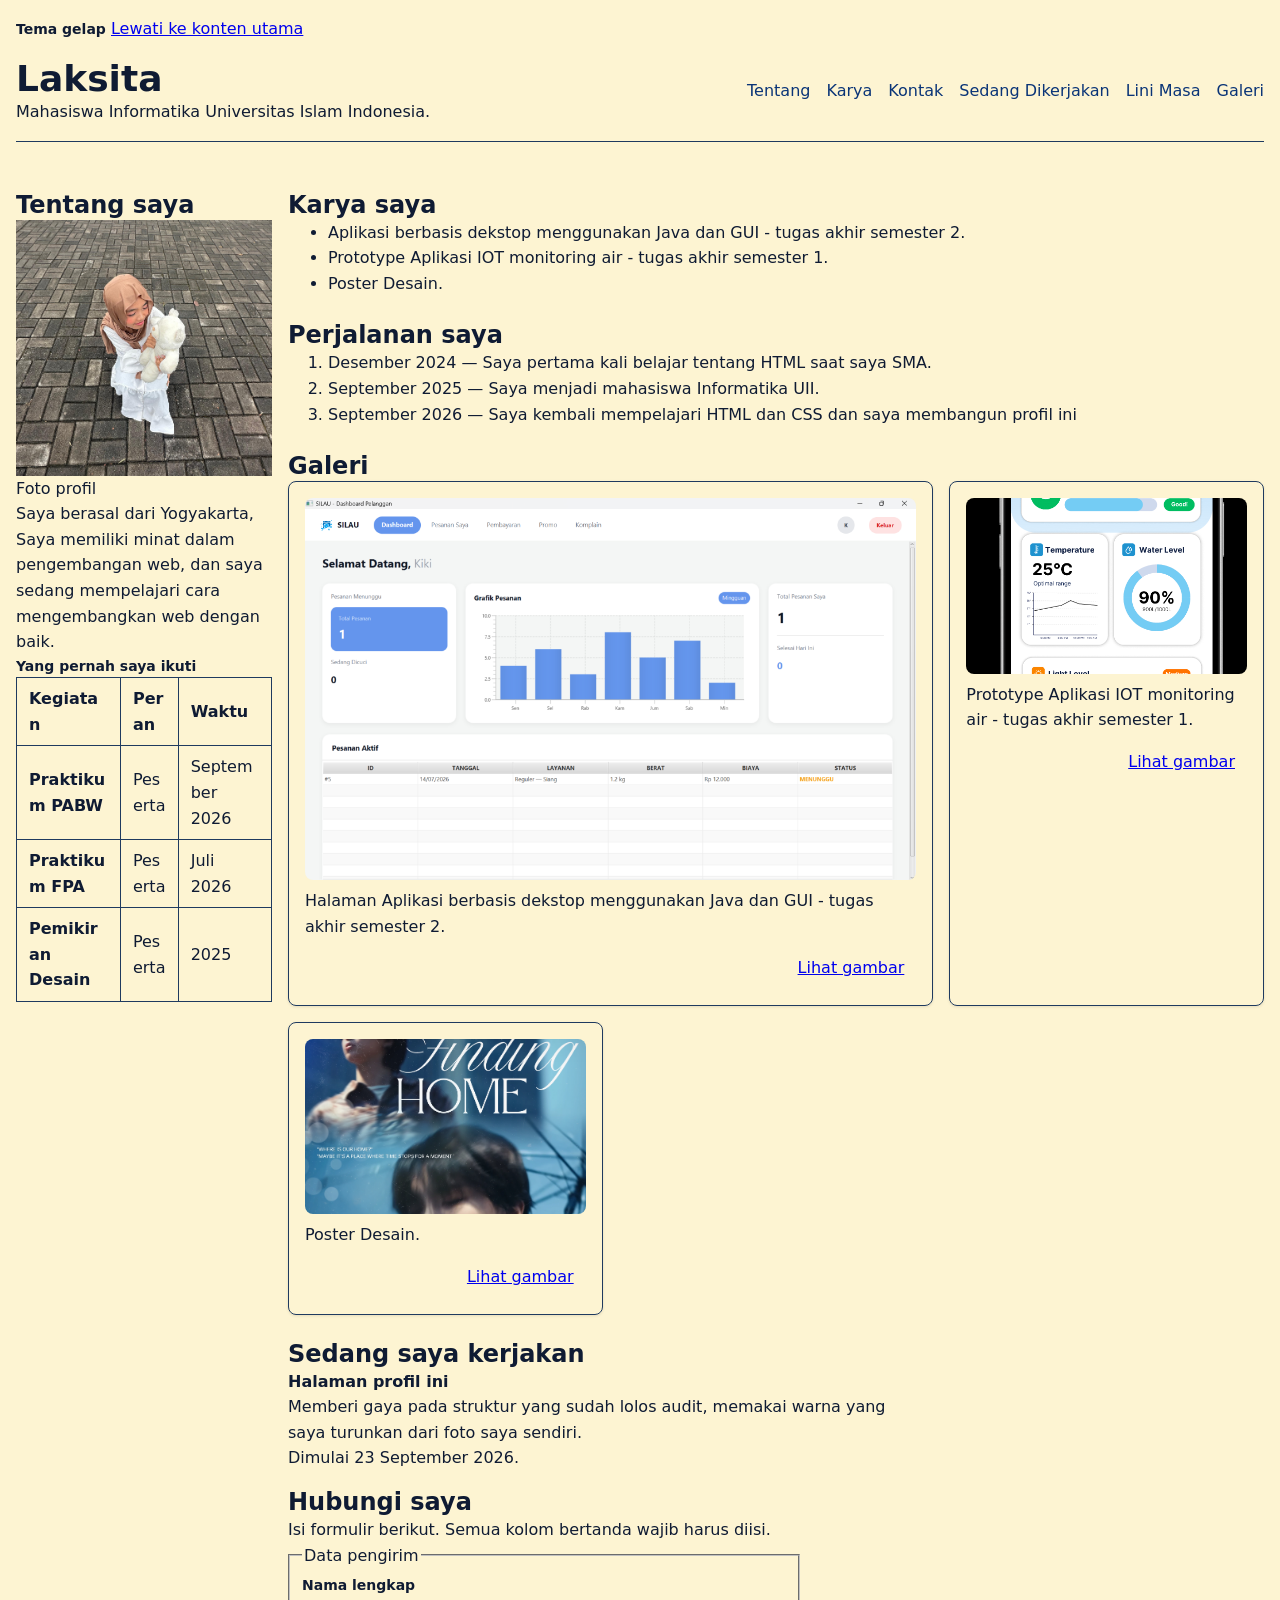
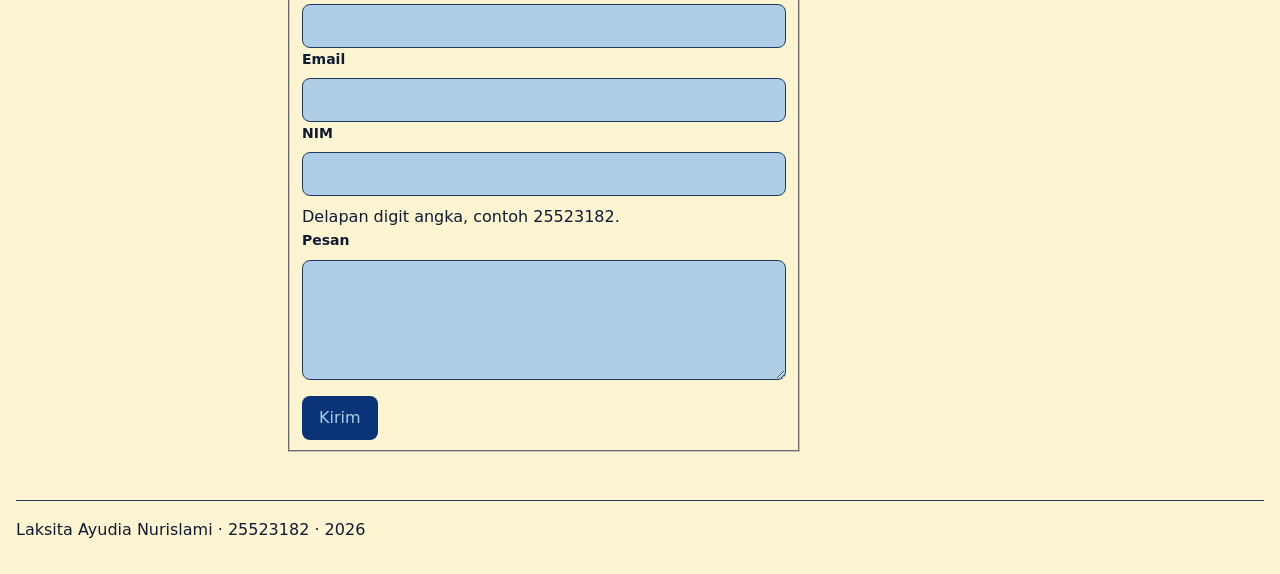
<file: worksheet-p6/profil.html>
<!DOCTYPE html>

<html lang="id">


<head>
  <meta charset="utf-8">
  <meta name="viewport" content="width=device-width, initial-scale=1.0">
  <meta name="color-scheme" content="light dark">

  
  <title>Laksita Ayudia Nurislami — PABW 2026/2027</title>
  <meta name="description" content="Halaman profil mahasiswa PABW: tentang saya, karya, dan kontak.">

  <link rel="stylesheet" href="css/tokens.css">
  <link rel="stylesheet" href="css/base.css"> 
  <link rel="stylesheet" href="css/layout.css">
  <link rel="stylesheet" href="css/komponen.css"> 
  <link rel="stylesheet" href="css/tema.css"> 
  <link rel="stylesheet" href="css/responsif.css">
</head>

<body>
  <input type="checkbox" id="tema" class="pengalih-tema">
  <label for="tema" class="tombol-tema">Tema gelap</label>
  <a class="lewati" href="#utama">Lewati ke konten utama</a>

  <div class="page">
    <header class="kepala navbar">
      <div class="merek">
        <h1>Laksita</h1>
        <p class="tagline">Mahasiswa Informatika Universitas Islam Indonesia.</p>
      </div>
        <nav aria-label="Navigasi utama">
          <ul>
            <li><a href="#tentang">Tentang</a></li>
            <li><a href="#karya">Karya</a></li>
            <li><a href="#kontak">Kontak</a></li>
            <li><a href="#sedang-dikerjakan">Sedang Dikerjakan</a></li>
            <li><a href="#lini-masa">Lini Masa</a></li>
            <li><a href="#galeri">Galeri</a></li>
          </ul>
        </nav>
    </header>

    <main id="utama" class="isi">
      <aside class="sisi">
        <section id="tentang">
          <h2>Tentang saya</h2>
            <figure class="foto">
              <img src="media/foto-profil.jpg"
                  alt="Foto diri saya memegang boneka."
                  width="480" height="480" loading="lazy">
              <figcaption>Foto profil</figcaption>
            </figure>
          <p>Saya berasal dari Yogyakarta, Saya memiliki minat dalam pengembangan web,
            dan saya sedang mempelajari cara mengembangkan web dengan baik.</p>
          
          <div class="table-wrap">
          <table>
            <caption>Yang pernah saya ikuti</caption>
            <thead>
              <tr>
                <th scope="col">Kegiatan</th>
                <th scope="col">Peran</th>
                <th scope="col">Waktu</th>
              </tr>
            </thead>
            <tbody>
              <tr>
                <th scope="row">Praktikum PABW</th>
                <td>Peserta</td>
                <td><time datetime="2026-09">September 2026</time></td>
              </tr>
              <tr>
                <th scope="row">Praktikum FPA</th>
                <td>Peserta</td>
                <td><time datetime="2026-07">Juli 2026</time></td>
              </tr>
              <tr>
                <th scope="row">Pemikiran Desain</th>
                <td>Peserta</td>
                <td><time datetime="2025">2025</time></td>
              </tr>
            </tbody>
          </table>
          </div>
        </section>
      </aside>

      <div class="utama">
        <section id="karya">
          <h2>Karya saya</h2>

          <ul>
            <li>Aplikasi berbasis dekstop menggunakan Java dan GUI - tugas akhir semester 2.</li>
            <li>Prototype Aplikasi IOT monitoring air - tugas akhir semester 1.</li>
            <li>Poster Desain.</li>
          </ul>
        </section>

        <section id="lini-masa">
              <h2>Perjalanan saya</h2>
              <ol class="lini">
                  <li><time datetime="2024-12">Desember 2024</time> — Saya pertama kali belajar tentang HTML saat saya SMA.</li>
                  <li><time datetime="2025-09">September 2025</time> — Saya menjadi mahasiswa Informatika UII.</li>
                  <li><time datetime="2026-09">September 2026</time> — Saya kembali mempelajari HTML dan CSS dan saya membangun profil ini</li>
              </ol>
        </section>

        <section id="galeri">
          <h2>Galeri</h2>
          <ul class="galeri">
              <li class="kartu">
              <figure>
                  <img src="media/Aplikasi-berbasis-dekstop.jpg"
                      alt="Tangkapan layar halaman Aplikasi berbasis dekstop menggunakan Java dan GUI tugas akhir semester 2."
                      width="640" height="400" loading="lazy">
                  <figcaption>Halaman Aplikasi berbasis dekstop menggunakan Java dan GUI - tugas akhir semester 2.</figcaption>
                  <div class="kartu__kaki">
                    <a href="media/Aplikasi-berbasis-dekstop.jpg">Lihat gambar</a>
                  </div>
              </figure>
              </li>
              <li class="kartu">
              <figure>
                  <img src="media/Prototype-Aplikasi-IOT-monitoring-air.png"
                      alt="Tangkapan layar halaman Prototype Aplikasi IOT monitoring air tugas akhir semester 1."
                      width="640" height="400" loading="lazy">
                  <figcaption>Prototype Aplikasi IOT monitoring air - tugas akhir semester 1.</figcaption>
                  <div class="kartu__kaki">
                    <a href="media/Prototype-Aplikasi-IOT-monitoring-air.png">Lihat gambar</a>
                  </div>
              </figure>
              </li>
              <li class="kartu">
              <figure>
                  <img src="media/Poster-desain.jpg"
                      alt="Poster Desain Yang pernah saya buat."
                      width="640" height="400" loading="lazy">
                  <figcaption>Poster Desain.</figcaption>
                  <div class="kartu__kaki">
                    <a href="media/Poster-desain.jpg">Lihat gambar</a>
                  </div>
              </figure>
              </li>
          </ul>
        </section>

        <section id="sedang-dikerjakan">
          <h2>Sedang saya kerjakan</h2>
          <article>
              <h3>Halaman profil ini</h3>
              <p>Memberi gaya pada struktur yang sudah lolos audit, memakai warna yang
              saya turunkan dari foto saya sendiri.</p>
              <p>Dimulai <time datetime="2026-09-21">23 September 2026</time>.</p>
          </article>
        </section>
      </div>

        <section id="kontak" class="bawah">
            <h2>Hubungi saya</h2>
            <p>Isi formulir berikut. Semua kolom bertanda wajib harus diisi.</p>

            <form action="#" method="post">
              <fieldset>
                <legend>Data pengirim</legend>

                <p>
                  <label for="nama">Nama lengkap</label>
                  <input id="nama" name="nama" type="text"
                        autocomplete="name" required>
                </p>

                <p>
                  <label for="email">Email</label>
                  <input id="email" name="email" type="email"
                        autocomplete="email" required>
                </p>

                <p>
                  <label for="nim">NIM</label>
                  <input id="nim" name="nim" type="text" inputmode="numeric"
                        pattern="[0-9]{8}" aria-describedby="nim-bantuan" required>
                  <span id="nim-bantuan">Delapan digit angka, contoh 25523182.</span>
                </p>

                <p>
                  <label for="pesan">Pesan</label>
                  <textarea id="pesan" name="pesan" rows="4" required></textarea>
                </p>

                <button type="submit">Kirim</button>
              </fieldset>
            </form>
        </section>
    </main>

    <footer class="kaki">
      <p>Laksita Ayudia Nurislami · 25523182 · <time datetime="2026">2026</time></p>
    </footer>
  </div>
</body>

</html>
</file>
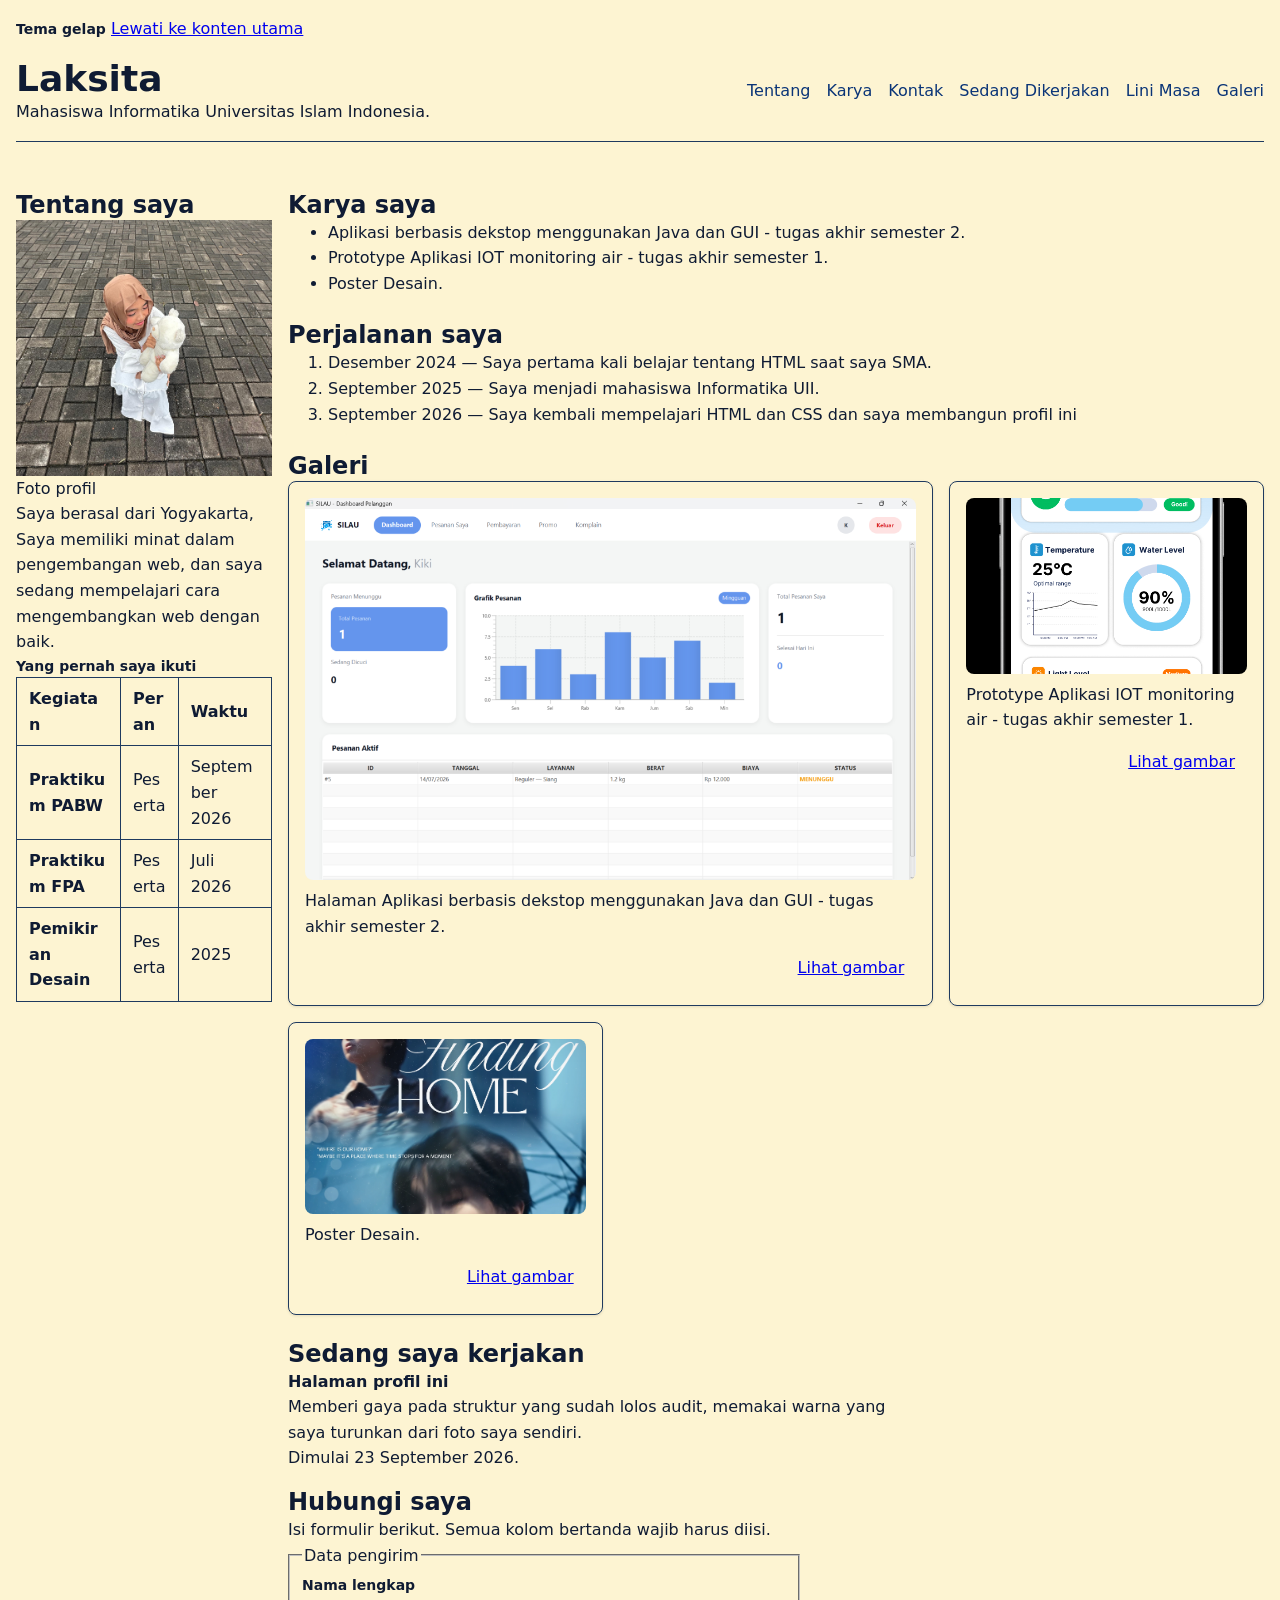
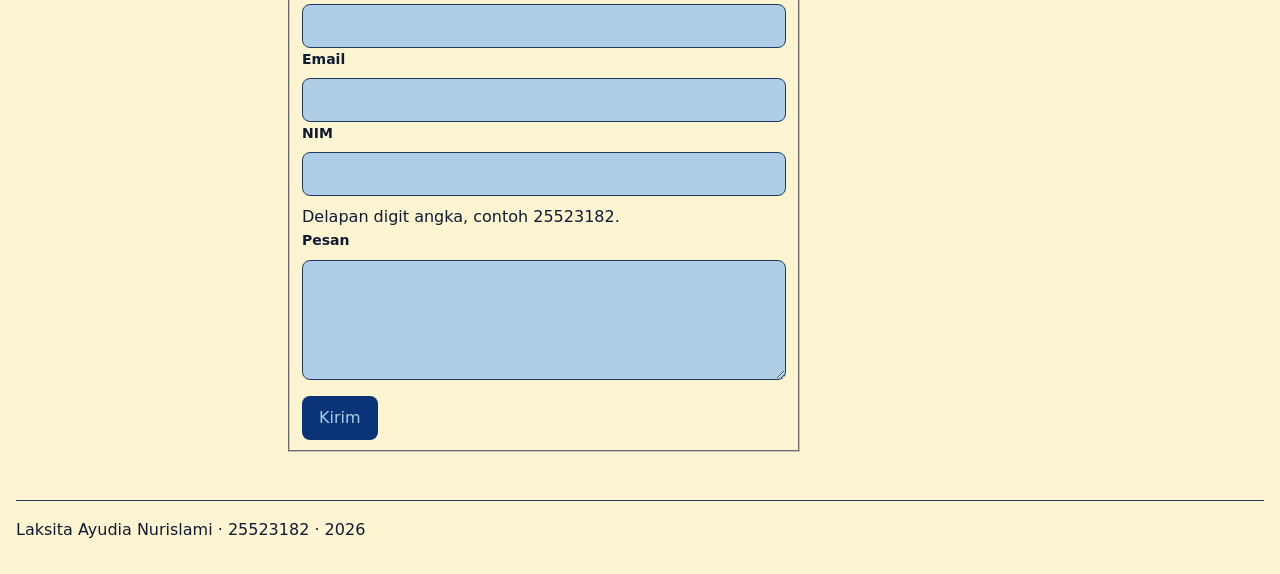
<file: worksheet-p8/profil.html>
<!DOCTYPE html>

<html lang="id">


<head>
  <meta charset="utf-8">
  <meta name="viewport" content="width=device-width, initial-scale=1.0">
  <meta name="color-scheme" content="light dark">

  
  <title>Laksita Ayudia Nurislami — PABW 2026/2027</title>
  <meta name="description" content="Halaman profil mahasiswa PABW: tentang saya, karya, dan kontak.">

  <link rel="stylesheet" href="css/tokens.css">
  <link rel="stylesheet" href="css/base.css"> 
  <link rel="stylesheet" href="css/layout.css">
  <link rel="stylesheet" href="css/komponen.css"> 
  <link rel="stylesheet" href="css/tema.css"> 
  <link rel="stylesheet" href="css/responsif.css">
</head>

<body>
  <input type="checkbox" id="tema" class="pengalih-tema">
  <label for="tema" class="tombol-tema">Tema gelap</label>
  <a class="lewati" href="#utama">Lewati ke konten utama</a>

  <div class="page">
    <header class="kepala navbar">
      <div class="merek">
        <h1>Laksita</h1>
        <p class="tagline">Mahasiswa Informatika Universitas Islam Indonesia.</p>
      </div>
        <nav aria-label="Navigasi utama">
          <ul>
            <li><a href="#tentang">Tentang</a></li>
            <li><a href="#karya">Karya</a></li>
            <li><a href="#kontak">Kontak</a></li>
            <li><a href="#sedang-dikerjakan">Sedang Dikerjakan</a></li>
            <li><a href="#lini-masa">Lini Masa</a></li>
            <li><a href="#galeri">Galeri</a></li>
          </ul>
        </nav>
    </header>

    <main id="utama" class="isi">
      <aside class="sisi">
        <section id="tentang">
          <h2>Tentang saya</h2>
            <figure class="foto">
              <img src="media/foto-profil.jpg"
                  alt="Foto diri saya memegang boneka."
                  width="480" height="480" loading="lazy">
              <figcaption>Foto profil</figcaption>
            </figure>
          <p>Saya berasal dari Yogyakarta, Saya memiliki minat dalam pengembangan web,
            dan saya sedang mempelajari cara mengembangkan web dengan baik.</p>
          
          <div class="table-wrap">
          <table>
            <caption>Yang pernah saya ikuti</caption>
            <thead>
              <tr>
                <th scope="col">Kegiatan</th>
                <th scope="col">Peran</th>
                <th scope="col">Waktu</th>
              </tr>
            </thead>
            <tbody>
              <tr>
                <th scope="row">Praktikum PABW</th>
                <td>Peserta</td>
                <td><time datetime="2026-09">September 2026</time></td>
              </tr>
              <tr>
                <th scope="row">Praktikum FPA</th>
                <td>Peserta</td>
                <td><time datetime="2026-07">Juli 2026</time></td>
              </tr>
              <tr>
                <th scope="row">Pemikiran Desain</th>
                <td>Peserta</td>
                <td><time datetime="2025">2025</time></td>
              </tr>
            </tbody>
          </table>
          </div>
        </section>
      </aside>

      <div class="utama">
        <section id="karya">
          <h2>Karya saya</h2>

          <ul>
            <li>Aplikasi berbasis dekstop menggunakan Java dan GUI - tugas akhir semester 2.</li>
            <li>Prototype Aplikasi IOT monitoring air - tugas akhir semester 1.</li>
            <li>Poster Desain.</li>
          </ul>
        </section>

        <section id="lini-masa">
              <h2>Perjalanan saya</h2>
              <ol class="lini">
                  <li><time datetime="2024-12">Desember 2024</time> — Saya pertama kali belajar tentang HTML saat saya SMA.</li>
                  <li><time datetime="2025-09">September 2025</time> — Saya menjadi mahasiswa Informatika UII.</li>
                  <li><time datetime="2026-09">September 2026</time> — Saya kembali mempelajari HTML dan CSS dan saya membangun profil ini</li>
              </ol>
        </section>

        <section id="galeri">
          <h2>Galeri</h2>
          <ul class="galeri">
              <li class="kartu">
              <figure>
                  <img src="media/Aplikasi-berbasis-dekstop.jpg"
                      alt="Tangkapan layar halaman Aplikasi berbasis dekstop menggunakan Java dan GUI tugas akhir semester 2."
                      width="640" height="400" loading="lazy">
                  <figcaption>Halaman Aplikasi berbasis dekstop menggunakan Java dan GUI - tugas akhir semester 2.</figcaption>
                  <div class="kartu__kaki">
                    <a href="media/Aplikasi-berbasis-dekstop.jpg">Lihat gambar</a>
                  </div>
              </figure>
              </li>
              <li class="kartu">
              <figure>
                  <img src="media/Prototype-Aplikasi-IOT-monitoring-air.png"
                      alt="Tangkapan layar halaman Prototype Aplikasi IOT monitoring air tugas akhir semester 1."
                      width="640" height="400" loading="lazy">
                  <figcaption>Prototype Aplikasi IOT monitoring air - tugas akhir semester 1.</figcaption>
                  <div class="kartu__kaki">
                    <a href="media/Prototype-Aplikasi-IOT-monitoring-air.png">Lihat gambar</a>
                  </div>
              </figure>
              </li>
              <li class="kartu">
              <figure>
                  <img src="media/Poster-desain.jpg"
                      alt="Poster Desain Yang pernah saya buat."
                      width="640" height="400" loading="lazy">
                  <figcaption>Poster Desain.</figcaption>
                  <div class="kartu__kaki">
                    <a href="media/Poster-desain.jpg">Lihat gambar</a>
                  </div>
              </figure>
              </li>
          </ul>
        </section>

        <section id="sedang-dikerjakan">
          <h2>Sedang saya kerjakan</h2>
          <article>
              <h3>Halaman profil ini</h3>
              <p>Memberi gaya pada struktur yang sudah lolos audit, memakai warna yang
              saya turunkan dari foto saya sendiri.</p>
              <p>Dimulai <time datetime="2026-09-21">23 September 2026</time>.</p>
          </article>
        </section>
      </div>

        <section id="kontak" class="bawah">
            <h2>Hubungi saya</h2>
            <p>Isi formulir berikut. Semua kolom bertanda wajib harus diisi.</p>

            <form action="#" method="post">
              <fieldset>
                <legend>Data pengirim</legend>

                <p>
                  <label for="nama">Nama lengkap</label>
                  <input id="nama" name="nama" type="text"
                        autocomplete="name" required>
                </p>

                <p>
                  <label for="email">Email</label>
                  <input id="email" name="email" type="email"
                        autocomplete="email" required>
                </p>

                <p>
                  <label for="nim">NIM</label>
                  <input id="nim" name="nim" type="text" inputmode="numeric"
                        pattern="[0-9]{8}" aria-describedby="nim-bantuan" required>
                  <span id="nim-bantuan">Delapan digit angka, contoh 25523182.</span>
                </p>

                <p>
                  <label for="pesan">Pesan</label>
                  <textarea id="pesan" name="pesan" rows="4" required></textarea>
                </p>

                <button type="submit">Kirim</button>
              </fieldset>
            </form>
        </section>
    </main>

    <footer class="kaki">
      <p>Laksita Ayudia Nurislami · 25523182 · <time datetime="2026">2026</time></p>
    </footer>
  </div>
<script src="js/app.js"></script>
</body>

</html>
</file>
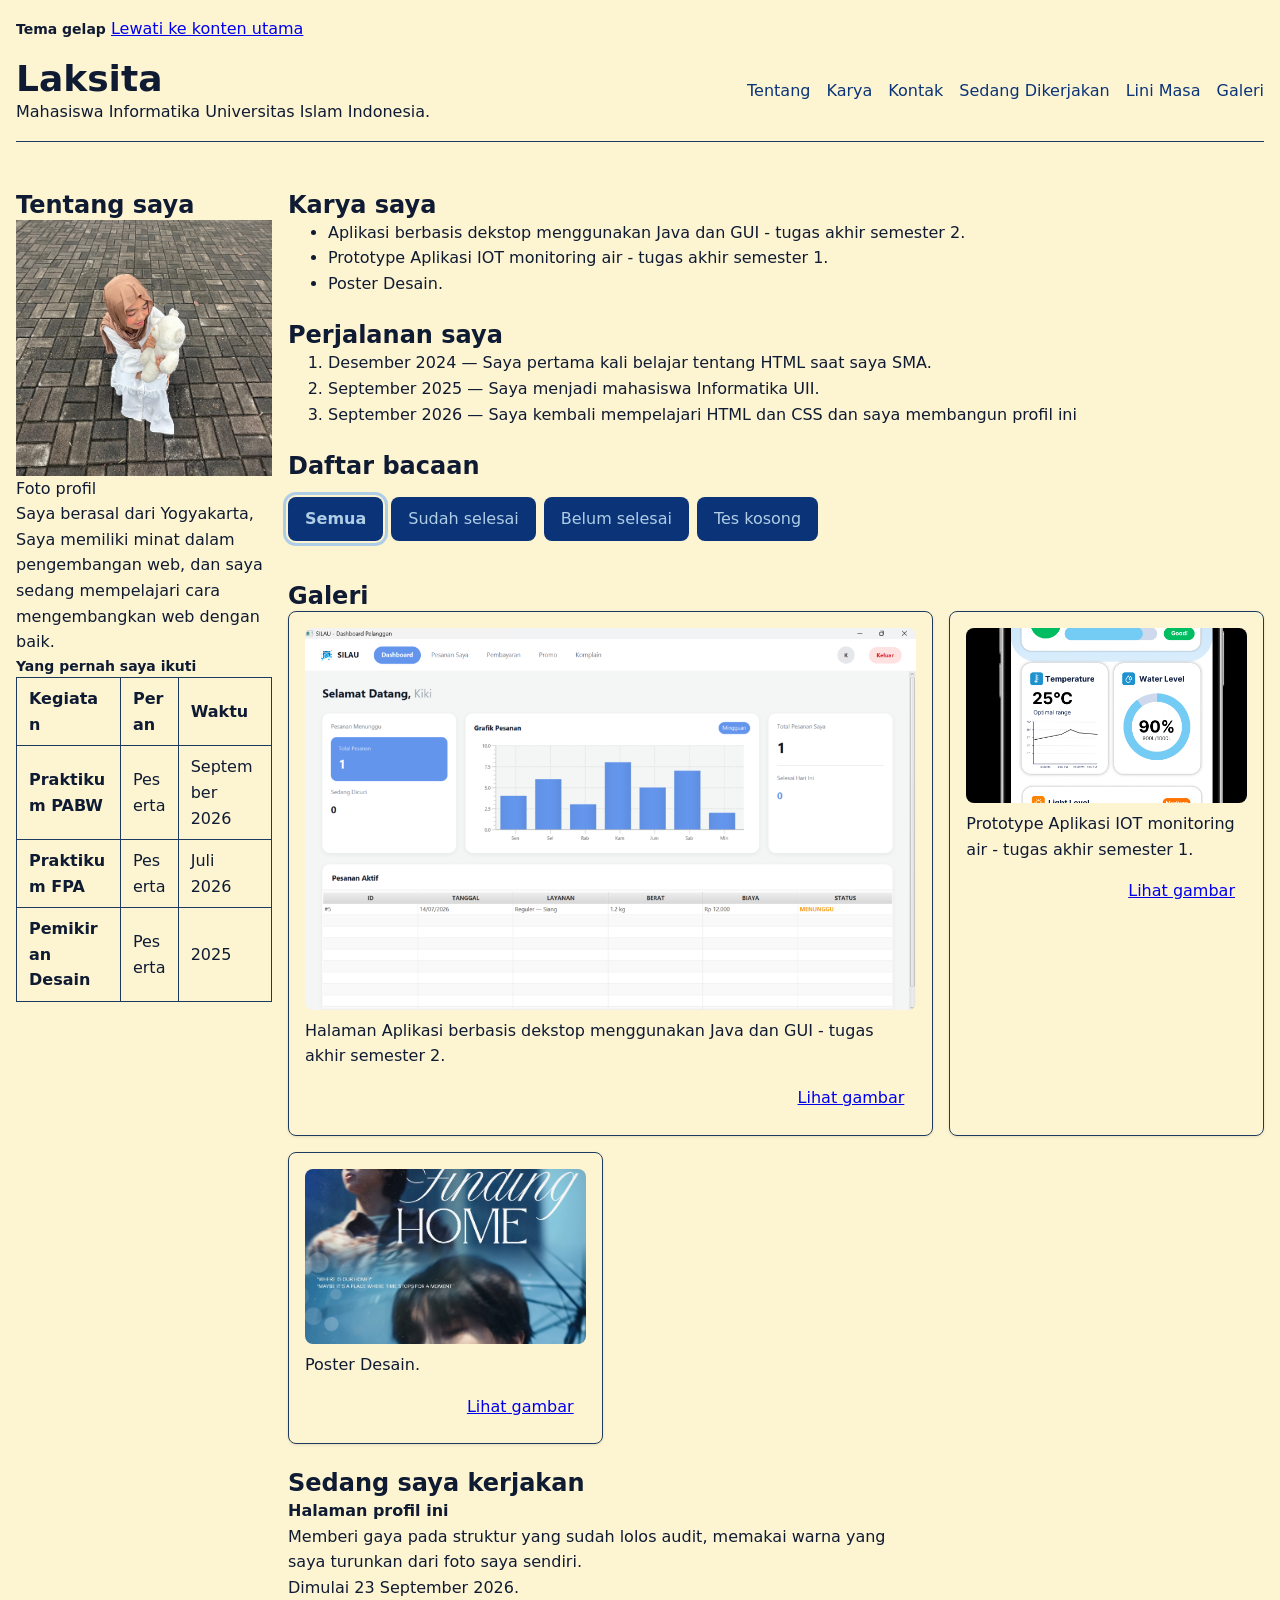
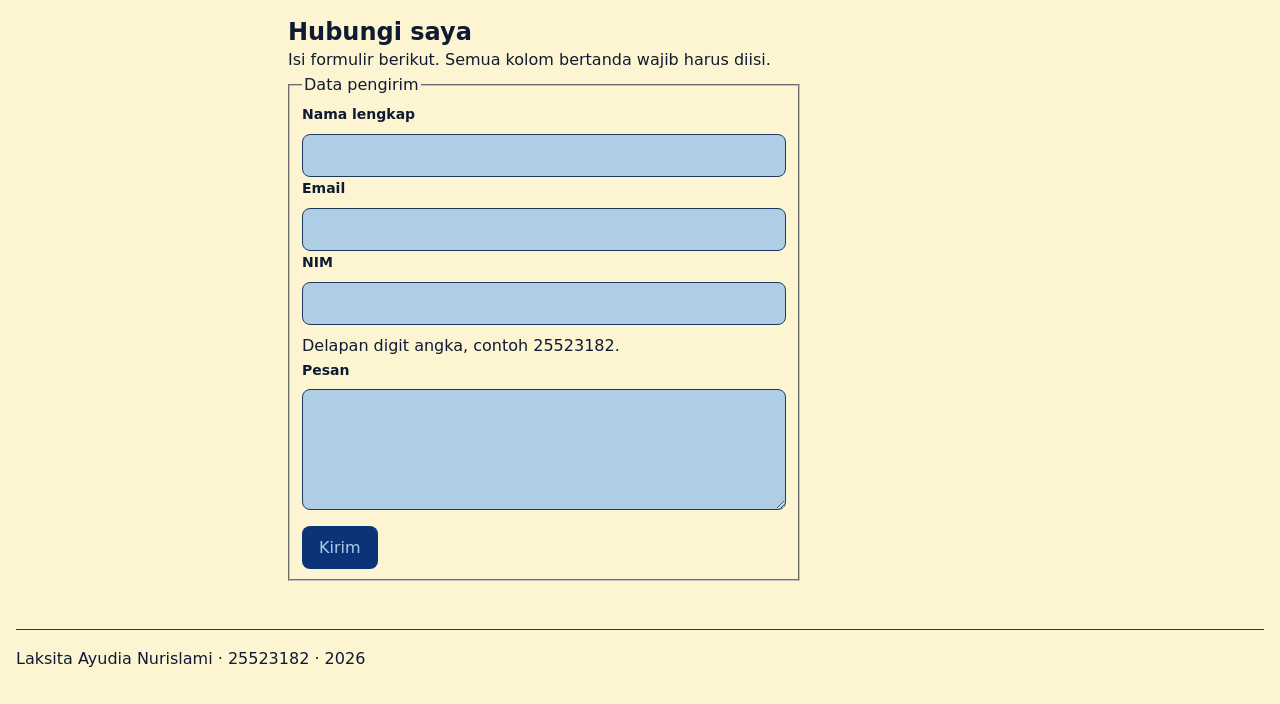
<file: worksheet-p9/profil.html>
<!DOCTYPE html>

<html lang="id">


<head>
  <meta charset="utf-8">
  <meta name="viewport" content="width=device-width, initial-scale=1.0">
  <meta name="color-scheme" content="light dark">

  
  <title>Laksita Ayudia Nurislami — PABW 2026/2027</title>
  <meta name="description" content="Halaman profil mahasiswa PABW: tentang saya, karya, dan kontak.">

  <link rel="stylesheet" href="css/tokens.css">
  <link rel="stylesheet" href="css/base.css"> 
  <link rel="stylesheet" href="css/layout.css">
  <link rel="stylesheet" href="css/komponen.css"> 
  <link rel="stylesheet" href="css/tema.css"> 
  <link rel="stylesheet" href="css/responsif.css">
</head>

<body>
  <input type="checkbox" id="tema" class="pengalih-tema">
  <label for="tema" class="tombol-tema">Tema gelap</label>
  <a class="lewati" href="#utama">Lewati ke konten utama</a>

  <div class="page">
    <header class="kepala navbar">
      <div class="merek">
        <h1>Laksita</h1>
        <p class="tagline">Mahasiswa Informatika Universitas Islam Indonesia.</p>
      </div>
        <nav aria-label="Navigasi utama">
          <ul>
            <li><a href="#tentang">Tentang</a></li>
            <li><a href="#karya">Karya</a></li>
            <li><a href="#kontak">Kontak</a></li>
            <li><a href="#sedang-dikerjakan">Sedang Dikerjakan</a></li>
            <li><a href="#lini-masa">Lini Masa</a></li>
            <li><a href="#galeri">Galeri</a></li>
          </ul>
        </nav>
    </header>

    <main id="utama" class="isi">
      <aside class="sisi">
        <section id="tentang">
          <h2>Tentang saya</h2>
            <figure class="foto">
              <img src="media/foto-profil.jpg"
                  alt="Foto diri saya memegang boneka."
                  width="480" height="480" loading="lazy">
              <figcaption>Foto profil</figcaption>
            </figure>
          <p>Saya berasal dari Yogyakarta, Saya memiliki minat dalam pengembangan web,
            dan saya sedang mempelajari cara mengembangkan web dengan baik.</p>
          
          <div class="table-wrap">
          <table>
            <caption>Yang pernah saya ikuti</caption>
            <thead>
              <tr>
                <th scope="col">Kegiatan</th>
                <th scope="col">Peran</th>
                <th scope="col">Waktu</th>
              </tr>
            </thead>
            <tbody>
              <tr>
                <th scope="row">Praktikum PABW</th>
                <td>Peserta</td>
                <td><time datetime="2026-09">September 2026</time></td>
              </tr>
              <tr>
                <th scope="row">Praktikum FPA</th>
                <td>Peserta</td>
                <td><time datetime="2026-07">Juli 2026</time></td>
              </tr>
              <tr>
                <th scope="row">Pemikiran Desain</th>
                <td>Peserta</td>
                <td><time datetime="2025">2025</time></td>
              </tr>
            </tbody>
          </table>
          </div>
        </section>
      </aside>

      <div class="utama">
        <section id="karya">
          <h2>Karya saya</h2>

          <ul>
            <li>Aplikasi berbasis dekstop menggunakan Java dan GUI - tugas akhir semester 2.</li>
            <li>Prototype Aplikasi IOT monitoring air - tugas akhir semester 1.</li>
            <li>Poster Desain.</li>
          </ul>
        </section>

        <section id="lini-masa">
              <h2>Perjalanan saya</h2>
              <ol class="lini">
                  <li><time datetime="2024-12">Desember 2024</time> — Saya pertama kali belajar tentang HTML saat saya SMA.</li>
                  <li><time datetime="2025-09">September 2025</time> — Saya menjadi mahasiswa Informatika UII.</li>
                  <li><time datetime="2026-09">September 2026</time> — Saya kembali mempelajari HTML dan CSS dan saya membangun profil ini</li>
              </ol>
        </section>

        <section id="bacaan">
              <h2>Daftar bacaan</h2>
                <div id="filter">
                    <button type="button" data-kategori="semua" class="aktif">Semua</button>
                    <button type="button" data-kategori="selesai">Sudah selesai</button>
                    <button type="button" data-kategori="belum">Belum selesai</button>
                    <button type="button" data-kategori="tes">Tes kosong</button>
                </div>
                  <ul id="daftar"></ul>
                  <p id="pesan-kosong" hidden>Tidak ada bacaan pada kategori itu.</p>
        </section>

        <section id="galeri">
          <h2>Galeri</h2>
          <ul class="galeri">
              <li class="kartu">
              <figure>
                  <img src="media/Aplikasi-berbasis-dekstop.jpg"
                      alt="Tangkapan layar halaman Aplikasi berbasis dekstop menggunakan Java dan GUI tugas akhir semester 2."
                      width="640" height="400" loading="lazy">
                  <figcaption>Halaman Aplikasi berbasis dekstop menggunakan Java dan GUI - tugas akhir semester 2.</figcaption>
                  <div class="kartu__kaki">
                    <a href="media/Aplikasi-berbasis-dekstop.jpg">Lihat gambar</a>
                  </div>
              </figure>
              </li>
              <li class="kartu">
              <figure>
                  <img src="media/Prototype-Aplikasi-IOT-monitoring-air.png"
                      alt="Tangkapan layar halaman Prototype Aplikasi IOT monitoring air tugas akhir semester 1."
                      width="640" height="400" loading="lazy">
                  <figcaption>Prototype Aplikasi IOT monitoring air - tugas akhir semester 1.</figcaption>
                  <div class="kartu__kaki">
                    <a href="media/Prototype-Aplikasi-IOT-monitoring-air.png">Lihat gambar</a>
                  </div>
              </figure>
              </li>
              <li class="kartu">
              <figure>
                  <img src="media/Poster-desain.jpg"
                      alt="Poster Desain Yang pernah saya buat."
                      width="640" height="400" loading="lazy">
                  <figcaption>Poster Desain.</figcaption>
                  <div class="kartu__kaki">
                    <a href="media/Poster-desain.jpg">Lihat gambar</a>
                  </div>
              </figure>
              </li>
          </ul>
        </section>

        <section id="sedang-dikerjakan">
          <h2>Sedang saya kerjakan</h2>
          <article>
              <h3>Halaman profil ini</h3>
              <p>Memberi gaya pada struktur yang sudah lolos audit, memakai warna yang
              saya turunkan dari foto saya sendiri.</p>
              <p>Dimulai <time datetime="2026-09-21">23 September 2026</time>.</p>
          </article>
        </section>
      </div>

        <section id="kontak" class="bawah">
            <h2>Hubungi saya</h2>
            <p>Isi formulir berikut. Semua kolom bertanda wajib harus diisi.</p>

            <form id="form-kontak" action="#" method="post" novalidate>
              <fieldset>
                <legend>Data pengirim</legend>

                <p>
                  <label for="nama">Nama lengkap</label>
                  <input id="nama" name="nama" type="text" autocomplete="name"
                        aria-describedby="galat-nama" required>
                  <span class="pesan-galat" id="galat-nama" aria-live="polite"></span>
                </p>

                <p>
                  <label for="email">Email</label>
                  <input id="email" name="email" type="email" autocomplete="email"
                        aria-describedby="galat-email" required>
                  <span class="pesan-galat" id="galat-email" aria-live="polite"></span>
                </p>

                <p>
                  <label for="nim">NIM</label>
                  <input id="nim" name="nim" type="text" inputmode="numeric"
                        pattern="[0-9]{8}" aria-describedby="nim-bantuan galat-nim" required>
                  <span id="nim-bantuan">Delapan digit angka, contoh 25523182.</span>
                  <span class="pesan-galat" id="galat-nim" aria-live="polite"></span>
                </p>

                <p>
                  <label for="pesan">Pesan</label>
                  <textarea id="pesan" name="pesan" rows="4"
                            aria-describedby="galat-pesan" required></textarea>
                  <span class="pesan-galat" id="galat-pesan" aria-live="polite"></span>
                </p>

                <button type="submit">Kirim</button>
                <p id="status-form" role="status" hidden></p>
              </fieldset>
            </form>
        </section>
    </main>

    <footer class="kaki">
      <p>Laksita Ayudia Nurislami · 25523182 · <time datetime="2026">2026</time></p>
    </footer>
  </div>
<script type="module" src="js/app.js"></script>
<script type="module" src="js/dom.js"></script>
</body>

</html>
</file>
<file: worksheet-p10/css/tokens.css>
/* LAPIS 1 — primitif: nilai mentah, tidak menyebut peran apa pun */
:root {
  --cream-100:  #FDF4D2;   /* krem hangat */
  --blue-200:   #B0CDE6;   /* biru muda */
  --navy-500:   #0A3477;   /* biru tua: aksen utama */
  --navy-700:   #1F3A5F;   /* biru tua: garis tepi */
  --ink-900:    #0F1B33;   /* hampir hitam kebiruan: teks */
  --brown-700:  #7A3300;   /* cokelat tua: fokus */
  --red-700:    #9B0020;

  --space-1: 0.25rem;
  --space-2: 0.5rem;
  --space-3: 0.75rem;
  --space-4: 1rem;
  --space-6: 1.5rem;

  --radius-md: 0.5rem;
  --shadow-1:  0 1px 3px rgba(0, 0, 0, .10);

  --text-sm:  0.875rem;
  --text-md:  1rem;
  --text-xl:  1.5rem;
  --text-3xl: 2.25rem;
}

/* LAPIS 2 — semantik: peran. Isinya mengacu ke lapis 1. */
:root {
  --color-bg:       var(--cream-100);
  --color-fg:       var(--ink-900);
  --color-surface:  var(--blue-200);
  --color-border:   var(--navy-700);
  --color-primary:  var(--navy-500);
  --color-danger:   var(--red-700);
  --color-focus:    var(--brown-700);

  --card-pad:       var(--space-4);
  --section-gap:    var(--space-6);
}
</file>
<file: worksheet-p10/css/base.css>
*, *::before, *::after {
  box-sizing: border-box;      
}

* { margin: 0; }               
img { max-width: 100%; height: auto; display: block; }

/* E.2 — tipografi: skala, ukuran relatif, dan jarak baris */
html {
  font-size: 100%;            /* ikuti pengaturan pengguna, jangan dipatok */
}

body {
  font-family: system-ui, "Segoe UI", Roboto, sans-serif;
  font-size: var(--text-md);
  line-height: 1.6;           
  color: var(--color-fg);
  background: var(--color-bg);
  padding: var(--space-4);
}

h1 { font-size: var(--text-3xl); line-height: 1.15; }
h2 { font-size: var(--text-xl);  line-height: 1.25; }
h3 { font-size: var(--text-md); }

/* Batasi panjang baris supaya mata mudah berpindah baris */
main p { max-width: 60ch; }
</file>
<file: worksheet-p10/css/layout.css>
header {
  padding-block: var(--space-4);
  border-bottom: 1px solid var(--color-border);
}

nav ul {
  display: flex;
  flex-wrap: wrap;
  gap: var(--space-4);
  list-style: none;
  padding: 0;
}

nav a {
  color: var(--color-primary);
  text-decoration: none;
}

nav a:hover { text-decoration: underline; }

footer {
  padding-block: var(--space-4);
  border-top: 1px solid var(--color-border);
  color: var(--color-fg);
}

.page {
  display: grid;
  grid-template-rows: auto 1fr auto;
  row-gap: var(--space-6);
  min-height: calc(100dvh - 2 * var(--space-4));
}

.navbar {
  display: flex;
  flex-wrap: wrap;
  align-items: center;
  justify-content: space-between;
  gap: var(--space-4);
}

/* wadah grid: dua area, sidebar di kiri */
.isi {
  display: grid;
  grid-template-columns: 16rem 1fr;
  grid-template-areas: 
    "sisi utama"
    "sisi bawah";
  gap: var(--space-6);
  align-items: start;
  padding-block: var(--space-6);
}

.sisi {
  grid-area: sisi;
  min-width: 0;
}

.bawah{
  grid-area: bawah;
  min-width: 0;
}

.utama {
  grid-area: utama;
  min-width: 0;
  display: flex;
  flex-direction: column;
  gap: var(--section-gap);
}
</file>
<file: worksheet-p10/css/komponen.css>
.form-kolom {
  display: flex;
  flex-direction: column;
  gap: var(--space-2);          /* jarak label ke isian, seragam */
}

label {
  font-size: var(--text-sm);
  font-weight: 600;
}

input, select, textarea {
  font: inherit;                /* kolom isian ikut ukuran huruf halaman */
  padding: var(--space-2) var(--space-3);
  border: 1px solid var(--color-border);
  border-radius: var(--radius-md);
  background: var(--color-surface);
  color: var(--color-fg);
}

button {
  font: inherit;
  padding: var(--space-2) var(--space-4);
  border: 1px solid transparent;
  border-radius: var(--radius-md);
  background: var(--color-primary);
  color: var(--color-surface);
  cursor: pointer;
}

:focus-visible {
  outline: 2px solid var(--color-focus);
  outline-offset: 2px;
}

table {
  border-collapse: collapse;
  width: 100%;
}

caption {
  font-size: var(--text-sm);
  font-weight: 600;
  text-align: left;
  margin-bottom: padding-bottom var(--space-2);
}

th, td {
  border: 1px solid var(--color-border);
  padding: var(--space-2) var(--space-3);
  overflow-wrap: anywhere;  /* agar teks panjang tidak meluber */
}

th {
  text-align: left;
}

input[aria-invalid="true"],
textarea[aria-invalid="true"] {
  border-color: var(--color-danger);
  border-width: 2px;
}
.pesan-galat { color: var(--color-danger); font-size: var(--text-sm); }
.pesan-galat:empty { display: none; }
#status-form { font-weight: 600; }
button:disabled { opacity: .55; cursor: not-allowed; }


form { max-width: 32rem; }

fieldset p {
  display: flex;
  flex-direction: column;
  gap: var(--space-2);
}

input, textarea { width: 100%; }
fieldset button { margin-top: var(--space-4); }

.galeri {
  display: grid;
  grid-template-columns: repeat(auto-fit, minmax(min(16rem, 100%), 1fr));
  gap: var(--space-4);
  list-style: none;             
  padding: 0;
}

.kartu {
  border: 1px solid var(--color-border);
  border-radius: var(--radius-md);
  box-shadow: var(--shadow-1);
  padding: var(--card-pad);
}

.galeri .kartu{
  display: grid;
  align-items: start;
  min-height: 14rem;
}

.kartu figure {
  display: flex;
  flex-direction: column;
  gap: var(--space-2);
  min-width: 0;  
}

.kartu img {
  width: 100%;
  aspect-ratio: 16/10;
  object-fit: cover;
  border-radius: var(--radius-md);
}

.kartu figcaption {
  overflow-wrap: anywhere;
}

@media (min-width: 58rem){
    .galeri .kartu:first-child {
      grid-column: span 2;
    }
}

.kartu__kaki {
  display: flex;
  justify-content: flex-end;
  align-items: center;
  gap: var(--space-2);
  padding: var(--space-2) var(--space-3);
  text-align: right;
}

#daftar {
  list-style: none;
  padding: 0;
  display: grid;
  gap: var(--space-4);
}

.aktif {
  outline: 3px solid currentColor;
  outline-offset: 2px;
  font-weight: 700;
}

#bacaan {
  display: flex;
  flex-direction: column;
  gap: var(--space-4);
}

#filter {
  display: flex;
  flex-wrap: wrap;
  gap: var(--space-2);
}
</file>
<file: worksheet-p10/css/tema.css>
/* tema.css — lapis semantik tema gelap */

/* H.1 — ikut pengaturan sistem: lapis semantik saja yang diganti */
@media (prefers-color-scheme: dark) {
  :root {
    --color-bg:      #0F172A;
    --color-fg:      #E2E8F0;
    --color-surface: #1E293B;
    --color-border:  #64748B;
    --color-primary: #7DA9F7;
    --color-danger:  #FF8A8A;
    --color-focus:   #FFC000;
    --shadow-1:      0 1px 3px rgba(0, 0, 0, .45);
  }
}

/* H.2 — pengalih tema tanpa JavaScript */
.pengalih-tema { position: absolute; opacity: 0; pointer-events: none; width: auto; }

/* Pilihan manual HARUS berada setelah blok media query,
   supaya menang saat keduanya menyala bersamaan. */
:root:has(#tema:checked) {
  --color-bg:      #0F172A;
  --color-fg:      #E2E8F0;
  --color-surface: #1E293B;
  --color-border:  #64748B;
  --color-primary: #7DA9F7;
  --color-danger:  #FF8A8A;
  --color-focus:   #FFC000;
}
</file>
<file: worksheet-p10/css/responsif.css>
.isi {
  display: grid;
  grid-template-columns: 1fr;
  grid-template-areas:
    "utama"
    "bawah"
    "sisi";
  gap: var(--space-4);
}

.galeri {
  display: grid;
  grid-template-columns: 1fr;
  gap: var(--space-4);
}

@media (min-width: 48rem) {
  .galeri { grid-template-columns: repeat(2, 1fr); }
}

@media (min-width: 60rem) {
  .isi {
    grid-template-columns: 16rem 1fr;
    grid-template-areas:
      "sisi utama"
      "sisi bawah";
  }
  .galeri { grid-template-columns: repeat(3, 1fr); }
}

.table-wrap {
  overflow-x: auto;
}
</file>
<file: worksheet-p11/css/tokens.css>
/* LAPIS 1 — primitif: nilai mentah, tidak menyebut peran apa pun */
:root {
  --cream-100:  #FDF4D2;   /* krem hangat */
  --blue-200:   #B0CDE6;   /* biru muda */
  --navy-500:   #0A3477;   /* biru tua: aksen utama */
  --navy-700:   #1F3A5F;   /* biru tua: garis tepi */
  --ink-900:    #0F1B33;   /* hampir hitam kebiruan: teks */
  --brown-700:  #7A3300;   /* cokelat tua: fokus */
  --red-700:    #9B0020;

  --space-1: 0.25rem;
  --space-2: 0.5rem;
  --space-3: 0.75rem;
  --space-4: 1rem;
  --space-6: 1.5rem;

  --radius-md: 0.5rem;
  --shadow-1:  0 1px 3px rgba(0, 0, 0, .10);

  --text-sm:  0.875rem;
  --text-md:  1rem;
  --text-xl:  1.5rem;
  --text-3xl: 2.25rem;
}

/* LAPIS 2 — semantik: peran. Isinya mengacu ke lapis 1. */
:root {
  --color-bg:       var(--cream-100);
  --color-fg:       var(--ink-900);
  --color-surface:  var(--blue-200);
  --color-border:   var(--navy-700);
  --color-primary:  var(--navy-500);
  --color-danger:   var(--red-700);
  --color-focus:    var(--brown-700);

  --card-pad:       var(--space-4);
  --section-gap:    var(--space-6);
}
</file>
<file: worksheet-p11/css/base.css>
*, *::before, *::after {
  box-sizing: border-box;      
}

* { margin: 0; }               
img { max-width: 100%; height: auto; display: block; }

/* E.2 — tipografi: skala, ukuran relatif, dan jarak baris */
html {
  font-size: 100%;            /* ikuti pengaturan pengguna, jangan dipatok */
}

body {
  font-family: system-ui, "Segoe UI", Roboto, sans-serif;
  font-size: var(--text-md);
  line-height: 1.6;           
  color: var(--color-fg);
  background: var(--color-bg);
  padding: var(--space-4);
}

h1 { font-size: var(--text-3xl); line-height: 1.15; }
h2 { font-size: var(--text-xl);  line-height: 1.25; }
h3 { font-size: var(--text-md); }

/* Batasi panjang baris supaya mata mudah berpindah baris */
main p { max-width: 60ch; }
</file>
<file: worksheet-p11/css/layout.css>
header {
  padding-block: var(--space-4);
  border-bottom: 1px solid var(--color-border);
}

nav ul {
  display: flex;
  flex-wrap: wrap;
  gap: var(--space-4);
  list-style: none;
  padding: 0;
}

nav a {
  color: var(--color-primary);
  text-decoration: none;
}

nav a:hover { text-decoration: underline; }

footer {
  padding-block: var(--space-4);
  border-top: 1px solid var(--color-border);
  color: var(--color-fg);
}

.page {
  display: grid;
  grid-template-rows: auto 1fr auto;
  row-gap: var(--space-6);
  min-height: calc(100dvh - 2 * var(--space-4));
}

.navbar {
  display: flex;
  flex-wrap: wrap;
  align-items: center;
  justify-content: space-between;
  gap: var(--space-4);
}

/* wadah grid: dua area, sidebar di kiri */
.isi {
  display: grid;
  grid-template-columns: 16rem 1fr;
  grid-template-areas: 
    "sisi utama"
    "sisi bawah";
  gap: var(--space-6);
  align-items: start;
  padding-block: var(--space-6);
}

.sisi {
  grid-area: sisi;
  min-width: 0;
}

.bawah{
  grid-area: bawah;
  min-width: 0;
}

.utama {
  grid-area: utama;
  min-width: 0;
  display: flex;
  flex-direction: column;
  gap: var(--section-gap);
}
</file>
<file: worksheet-p11/css/komponen.css>
.form-kolom {
  display: flex;
  flex-direction: column;
  gap: var(--space-2);          /* jarak label ke isian, seragam */
}

label {
  font-size: var(--text-sm);
  font-weight: 600;
}

input, select, textarea {
  font: inherit;                /* kolom isian ikut ukuran huruf halaman */
  padding: var(--space-2) var(--space-3);
  border: 1px solid var(--color-border);
  border-radius: var(--radius-md);
  background: var(--color-surface);
  color: var(--color-fg);
}

button {
  font: inherit;
  padding: var(--space-2) var(--space-4);
  border: 1px solid transparent;
  border-radius: var(--radius-md);
  background: var(--color-primary);
  color: var(--color-surface);
  cursor: pointer;
}

:focus-visible {
  outline: 2px solid var(--color-focus);
  outline-offset: 2px;
}

table {
  border-collapse: collapse;
  width: 100%;
}

caption {
  font-size: var(--text-sm);
  font-weight: 600;
  text-align: left;
  margin-bottom: padding-bottom var(--space-2);
}

th, td {
  border: 1px solid var(--color-border);
  padding: var(--space-2) var(--space-3);
  overflow-wrap: anywhere;  /* agar teks panjang tidak meluber */
}

th {
  text-align: left;
}

input[aria-invalid="true"],
textarea[aria-invalid="true"] {
  border-color: var(--color-danger);
  border-width: 2px;
}
.pesan-galat { color: var(--color-danger); font-size: var(--text-sm); }
.pesan-galat:empty { display: none; }
#status-form { font-weight: 600; }
button:disabled { opacity: .55; cursor: not-allowed; }


form { max-width: 32rem; }

fieldset p {
  display: flex;
  flex-direction: column;
  gap: var(--space-2);
}

input, textarea { width: 100%; }
fieldset button { margin-top: var(--space-4); }

.galeri {
  display: grid;
  grid-template-columns: repeat(auto-fit, minmax(min(16rem, 100%), 1fr));
  gap: var(--space-4);
  list-style: none;             
  padding: 0;
}

.kartu {
  border: 1px solid var(--color-border);
  border-radius: var(--radius-md);
  box-shadow: var(--shadow-1);
  padding: var(--card-pad);
}

.galeri .kartu{
  display: grid;
  align-items: start;
  min-height: 14rem;
}

.kartu figure {
  display: flex;
  flex-direction: column;
  gap: var(--space-2);
  min-width: 0;  
}

.kartu img {
  width: 100%;
  aspect-ratio: 16/10;
  object-fit: cover;
  border-radius: var(--radius-md);
}

.kartu figcaption {
  overflow-wrap: anywhere;
}

@media (min-width: 58rem){
    .galeri .kartu:first-child {
      grid-column: span 2;
    }
}

.kartu__kaki {
  display: flex;
  justify-content: flex-end;
  align-items: center;
  gap: var(--space-2);
  padding: var(--space-2) var(--space-3);
  text-align: right;
}

#daftar {
  list-style: none;
  padding: 0;
  display: grid;
  gap: var(--space-4);
}

.aktif {
  outline: 3px solid currentColor;
  outline-offset: 2px;
  font-weight: 700;
}

#bacaan {
  display: flex;
  flex-direction: column;
  gap: var(--space-4);
}

#filter {
  display: flex;
  flex-wrap: wrap;
  gap: var(--space-2);
}
</file>
<file: worksheet-p11/css/tema.css>
/* tema.css — lapis semantik tema gelap */

/* H.1 — ikut pengaturan sistem: lapis semantik saja yang diganti */
@media (prefers-color-scheme: dark) {
  :root {
    --color-bg:      #0F172A;
    --color-fg:      #E2E8F0;
    --color-surface: #1E293B;
    --color-border:  #64748B;
    --color-primary: #7DA9F7;
    --color-danger:  #FF8A8A;
    --color-focus:   #FFC000;
    --shadow-1:      0 1px 3px rgba(0, 0, 0, .45);
  }
}

/* H.2 — pengalih tema tanpa JavaScript */
.pengalih-tema { position: absolute; opacity: 0; pointer-events: none; width: auto; }

/* Pilihan manual HARUS berada setelah blok media query,
   supaya menang saat keduanya menyala bersamaan. */
:root:has(#tema:checked) {
  --color-bg:      #0F172A;
  --color-fg:      #E2E8F0;
  --color-surface: #1E293B;
  --color-border:  #64748B;
  --color-primary: #7DA9F7;
  --color-danger:  #FF8A8A;
  --color-focus:   #FFC000;
}
</file>
<file: worksheet-p11/css/responsif.css>
.isi {
  display: grid;
  grid-template-columns: 1fr;
  grid-template-areas:
    "utama"
    "bawah"
    "sisi";
  gap: var(--space-4);
}

.galeri {
  display: grid;
  grid-template-columns: 1fr;
  gap: var(--space-4);
}

@media (min-width: 48rem) {
  .galeri { grid-template-columns: repeat(2, 1fr); }
}

@media (min-width: 60rem) {
  .isi {
    grid-template-columns: 16rem 1fr;
    grid-template-areas:
      "sisi utama"
      "sisi bawah";
  }
  .galeri { grid-template-columns: repeat(3, 1fr); }
}

.table-wrap {
  overflow-x: auto;
}
</file>
<file: worksheet-p4/css/tokens.css>
/* LAPIS 1 — primitif: nilai mentah, tidak menyebut peran apa pun */
:root {
  --blue-700:   #1D4ED8;
  --sky-300:    #87CEFA;
  --sky-50:     #F0F9FF;
  --gray-300:   #334155;
  --gray-900:   #0F172A;
  --amber-700:  #9A4707;
  --red-700:    #B00020;

  --space-1: 0.25rem;
  --space-2: 0.5rem;
  --space-3: 0.75rem;
  --space-4: 1rem;
  --space-6: 1.5rem;

  --radius-md: 0.5rem;
  --shadow-1:  0 1px 3px rgba(0, 0, 0, .10);

  --text-sm:  0.875rem;
  --text-md:  1rem;
  --text-xl:  1.5rem;
  --text-3xl: 2.25rem;
}

/* LAPIS 2 — semantik: peran. Isinya mengacu ke lapis 1. */
:root {
  --color-bg:       var(--sky-300);
  --color-fg:       var(--gray-900);
  --color-surface:  var(--sky-50);
  --color-border:   var(--gray-300);
  --color-primary:  var(--blue-700);
  --color-danger:   var(--red-700);
  --color-focus:    var(--amber-700);

  --card-pad:       var(--space-4);
  --section-gap:    var(--space-6);
}
</file>
<file: worksheet-p4/css/base.css>
*, *::before, *::after {
  box-sizing: border-box;      
}

* { margin: 0; }               
img { max-width: 100%; height: auto; display: block; }

/* E.2 — tipografi: skala, ukuran relatif, dan jarak baris */
html {
  font-size: 100%;            /* ikuti pengaturan pengguna, jangan dipatok */
}

body {
  font-family: system-ui, "Segoe UI", Roboto, sans-serif;
  font-size: var(--text-md);
  line-height: 1.6;           
  color: var(--color-fg);
  background: var(--color-bg);
  padding: var(--space-4);
}

h1 { font-size: var(--text-3xl); line-height: 1.15; }
h2 { font-size: var(--text-xl);  line-height: 1.25; }
h3 { font-size: var(--text-md); }

/* Batasi panjang baris supaya mata mudah berpindah baris */
main p { max-width: 60ch; }
</file>
<file: worksheet-p4/css/layout.css>
header {
  padding-block: var(--space-4);
  border-bottom: 1px solid var(--color-border);
}

.header-baris {                /* <div class="header-baris"> di dalam header */
  display: flex;
  align-items: center;          /* sumbu silang: rata tengah */
  justify-content: space-between; /* sumbu utama: judul kiri, menu kanan */
  gap: var(--space-4);
  flex-wrap: wrap;              /* turun baris di layar sempit, jangan meluber */
}

nav ul {
  display: flex;
  gap: var(--space-4);
  list-style: none;             /* daftar nav tanpa butir */
  padding: 0;
}

nav a {
  color: var(--color-primary);
  text-decoration: none;
}

nav a:hover { text-decoration: underline; }

/* F.2 — bagian dan katalog kartu */
main {
  display: flex;
  flex-direction: column;
  gap: var(--section-gap);      /* jarak antar bagian, tanpa margin */
  padding-block: var(--space-6);
}

.katalog {
  display: flex;
  flex-wrap: wrap;              /* kunci responsif: kartu turun sendiri */
  gap: var(--space-4);
}

.kartu {
  flex: 1 1 16rem;              /* tumbuh, menyusut, lebar dasar 16rem */
  background: var(--color-surface);
  border: 1px solid var(--color-border);
  border-radius: var(--radius-md);
  box-shadow: var(--shadow-1);
  padding: var(--card-pad);
}

footer {
  margin-top: var(--space-6);
  padding-block: var(--space-4);
  border-top: 1px solid var(--color-border);
  color: var(--color-fg);       /* hindari abu pucat yang gagal kontras */
  font-size: var(--text-sm);
}
</file>
<file: worksheet-p4/css/komponen.css>
.form-kolom {
  display: flex;
  flex-direction: column;
  gap: var(--space-2);          /* jarak label ke isian, seragam */
}

label {
  font-size: var(--text-sm);
  font-weight: 600;
}

input, select, textarea {
  font: inherit;                /* kolom isian ikut ukuran huruf halaman */
  padding: var(--space-2) var(--space-3);
  border: 1px solid var(--color-border);
  border-radius: var(--radius-md);
  background: var(--color-surface);
  color: var(--color-fg);
}

button {
  font: inherit;
  padding: var(--space-2) var(--space-4);
  border: 1px solid transparent;
  border-radius: var(--radius-md);
  background: var(--color-primary);
  color: var(--color-surface);
  cursor: pointer;
}

/* :focus-visible hanya muncul saat pengguna memakai papan ketik */
:focus-visible {
  outline: 2px solid var(--color-focus);
  outline-offset: 2px;
}

/* JANGAN seperti ini — pengguna papan ketik kehilangan jejak */
/* *:focus { outline: none; } */

/* SALAH — form tampak merah padahal pengguna belum menyentuhnya */
/* input:invalid { border-color: var(--color-danger); } */

/* BENAR — hanya setelah pengguna mengetik sesuatu yang tidak sah */
input:user-invalid {
  border-color: var(--color-danger);
  border-width: 2px;
}

/* Pesan galat: sembunyikan selama belum tidak-sah, tampilkan saat perlu */
.pesan-galat       { display: none; color: var(--color-danger); font-size: var(--text-sm); }
.form-kolom:has(input:user-invalid) .pesan-galat { display: block; }
</file>
<file: worksheet-p4/css/tema.css>
/* tema.css — lapis semantik tema gelap */

/* H.1 — ikut pengaturan sistem: lapis semantik saja yang diganti */
@media (prefers-color-scheme: dark) {
  :root {
    --color-bg:      #0F172A;
    --color-fg:      #E2E8F0;
    --color-surface: #1E293B;
    --color-border:  #64748B;
    --color-primary: #7DA9F7;
    --color-danger:  #FF8A8A;
    --color-focus:   #FFC000;
    --shadow-1:      0 1px 3px rgba(0, 0, 0, .45);
  }
}

/* H.2 — pengalih tema tanpa JavaScript */
.pengalih-tema { position: absolute; opacity: 0; pointer-events: none; }

/* Pilihan manual HARUS berada setelah blok media query,
   supaya menang saat keduanya menyala bersamaan. */
:root:has(#tema:checked) {
  --color-bg:      #0F172A;
  --color-fg:      #E2E8F0;
  --color-surface: #1E293B;
  --color-border:  #64748B;
  --color-primary: #7DA9F7;
  --color-danger:  #FF8A8A;
  --color-focus:   #FFC000;
}
</file>
<file: worksheet-p5/css/tokens.css>
/* LAPIS 1 — primitif: nilai mentah, tidak menyebut peran apa pun */
:root {
  --cream-100:  #FDF4D2;   /* krem hangat */
  --blue-200:   #B0CDE6;   /* biru muda */
  --navy-500:   #0A3477;   /* biru tua: aksen utama */
  --navy-700:   #1F3A5F;   /* biru tua: garis tepi */
  --ink-900:    #0F1B33;   /* hampir hitam kebiruan: teks */
  --brown-700:  #7A3300;   /* cokelat tua: fokus */
  --red-700:    #9B0020;

  --space-1: 0.25rem;
  --space-2: 0.5rem;
  --space-3: 0.75rem;
  --space-4: 1rem;
  --space-6: 1.5rem;

  --radius-md: 0.5rem;
  --shadow-1:  0 1px 3px rgba(0, 0, 0, .10);

  --text-sm:  0.875rem;
  --text-md:  1rem;
  --text-xl:  1.5rem;
  --text-3xl: 2.25rem;
}

/* LAPIS 2 — semantik: peran. Isinya mengacu ke lapis 1. */
:root {
  --color-bg:       var(--cream-100);
  --color-fg:       var(--ink-900);
  --color-surface:  var(--blue-200);
  --color-border:   var(--navy-700);
  --color-primary:  var(--navy-500);
  --color-danger:   var(--red-700);
  --color-focus:    var(--brown-700);

  --card-pad:       var(--space-4);
  --section-gap:    var(--space-6);
}
</file>
<file: worksheet-p5/css/base.css>
*, *::before, *::after {
  box-sizing: border-box;      
}

* { margin: 0; }               
img { max-width: 100%; height: auto; display: block; }

/* E.2 — tipografi: skala, ukuran relatif, dan jarak baris */
html {
  font-size: 100%;            /* ikuti pengaturan pengguna, jangan dipatok */
}

body {
  font-family: system-ui, "Segoe UI", Roboto, sans-serif;
  font-size: var(--text-md);
  line-height: 1.6;           
  color: var(--color-fg);
  background: var(--color-bg);
  padding: var(--space-4);
}

h1 { font-size: var(--text-3xl); line-height: 1.15; }
h2 { font-size: var(--text-xl);  line-height: 1.25; }
h3 { font-size: var(--text-md); }

/* Batasi panjang baris supaya mata mudah berpindah baris */
main p { max-width: 60ch; }
</file>
<file: worksheet-p5/css/layout.css>
header {
  padding-block: var(--space-4);
  border-bottom: 1px solid var(--color-border);
}

nav ul {
  display: flex;
  flex-wrap: wrap;
  gap: var(--space-4);
  list-style: none;
  padding: 0;
}

nav a {
  color: var(--color-primary);
  text-decoration: none;
}

nav a:hover { text-decoration: underline; }

footer {
  padding-block: var(--space-4);
  border-top: 1px solid var(--color-border);
  color: var(--color-fg);
}

.page {
  display: grid;
  grid-template-rows: auto 1fr auto;
  row-gap: var(--space-6);
  min-height: calc(100dvh - 2 * var(--space-4));
}

.navbar {
  display: flex;
  flex-wrap: wrap;
  align-items: center;
  justify-content: space-between;
  gap: var(--space-4);
}

/* wadah grid: dua area, sidebar di kiri */
.isi {
  display: grid;
  grid-template-columns: 16rem 1fr;
  grid-template-areas: 
    "sisi utama"
    "sisi bawah";
  gap: var(--space-6);
  align-items: start;
  padding-block: var(--space-6);
}

.sisi {
  grid-area: sisi;
  min-width: 0;
}

.bawah{
  grid-area: bawah;
  min-width: 0;
}

.utama {
  grid-area: utama;
  min-width: 0;
  display: flex;
  flex-direction: column;
  gap: var(--section-gap);
}

@media (max-width: 48rem) {
  .isi {
    grid-template-columns: 1fr;
    grid-template-areas:
      "utama"
      "bawah"
      "sisi";
  }
}
</file>
<file: worksheet-p5/css/komponen.css>
.form-kolom {
  display: flex;
  flex-direction: column;
  gap: var(--space-2);          /* jarak label ke isian, seragam */
}

label {
  font-size: var(--text-sm);
  font-weight: 600;
}

input, select, textarea {
  font: inherit;                /* kolom isian ikut ukuran huruf halaman */
  padding: var(--space-2) var(--space-3);
  border: 1px solid var(--color-border);
  border-radius: var(--radius-md);
  background: var(--color-surface);
  color: var(--color-fg);
}

button {
  font: inherit;
  padding: var(--space-2) var(--space-4);
  border: 1px solid transparent;
  border-radius: var(--radius-md);
  background: var(--color-primary);
  color: var(--color-surface);
  cursor: pointer;
}

:focus-visible {
  outline: 2px solid var(--color-focus);
  outline-offset: 2px;
}

table {
  border-collapse: collapse;
  width: 100%;
}

caption {
  font-size: var(--text-sm);
  font-weight: 600;
  text-align: left;
  margin-bottom: padding-bottom var(--space-2);
}

th, td {
  border: 1px solid var(--color-border);
  padding: var(--space-2) var(--space-3);
  overflow-wrap: anywhere;  /* agar teks panjang tidak meluber */
}

th {
  text-align: left;
}

input:user-invalid {
  border-color: var(--color-danger);
  border-width: 2px;
}


.pesan-galat       { display: none; color: var(--color-danger); font-size: var(--text-sm); }
.form-kolom:has(input:user-invalid) .pesan-galat { display: block; }


form { max-width: 32rem; }

fieldset p {
  display: flex;
  flex-direction: column;
  gap: var(--space-2);
}

input, textarea { width: 100%; }
fieldset button { margin-top: var(--space-4); }

.galeri {
  display: grid;
  grid-template-columns: repeat(auto-fit, minmax(min(16rem, 100%), 1fr));
  gap: var(--space-4);
  list-style: none;             
  padding: 0;
}

.kartu {
  border: 1px solid var(--color-border);
  border-radius: var(--radius-md);
  box-shadow: var(--shadow-1);
  padding: var(--card-pad);
}

.galeri .kartu{
  display: grid;
  align-items: start;
  min-height: 14rem;
}

.kartu figure {
  display: flex;
  flex-direction: column;
  gap: var(--space-2);
  min-width: 0;  
}

.kartu img {
  width: 100%;
  aspect-ratio: 16/10;
  object-fit: cover;
  border-radius: var(--radius-md);
}

.kartu figcaption {
  overflow-wrap: anywhere;
}

@media (min-width: 58rem){
    .galeri .kartu:first-child {
      grid-column: span 2;
    }
}

.kartu__kaki {
  display: flex;
  justify-content: flex-end;
  align-items: center;
  gap: var(--space-2);
  padding: var(--space-2) var(--space-3);
  text-align: right;
}
</file>
<file: worksheet-p5/css/tema.css>
/* tema.css — lapis semantik tema gelap */

/* H.1 — ikut pengaturan sistem: lapis semantik saja yang diganti */
@media (prefers-color-scheme: dark) {
  :root {
    --color-bg:      #0F172A;
    --color-fg:      #E2E8F0;
    --color-surface: #1E293B;
    --color-border:  #64748B;
    --color-primary: #7DA9F7;
    --color-danger:  #FF8A8A;
    --color-focus:   #FFC000;
    --shadow-1:      0 1px 3px rgba(0, 0, 0, .45);
  }
}

/* H.2 — pengalih tema tanpa JavaScript */
.pengalih-tema { position: absolute; opacity: 0; pointer-events: none; }

/* Pilihan manual HARUS berada setelah blok media query,
   supaya menang saat keduanya menyala bersamaan. */
:root:has(#tema:checked) {
  --color-bg:      #0F172A;
  --color-fg:      #E2E8F0;
  --color-surface: #1E293B;
  --color-border:  #64748B;
  --color-primary: #7DA9F7;
  --color-danger:  #FF8A8A;
  --color-focus:   #FFC000;
}
</file>
<file: worksheet-p6/css/tokens.css>
/* LAPIS 1 — primitif: nilai mentah, tidak menyebut peran apa pun */
:root {
  --cream-100:  #FDF4D2;   /* krem hangat */
  --blue-200:   #B0CDE6;   /* biru muda */
  --navy-500:   #0A3477;   /* biru tua: aksen utama */
  --navy-700:   #1F3A5F;   /* biru tua: garis tepi */
  --ink-900:    #0F1B33;   /* hampir hitam kebiruan: teks */
  --brown-700:  #7A3300;   /* cokelat tua: fokus */
  --red-700:    #9B0020;

  --space-1: 0.25rem;
  --space-2: 0.5rem;
  --space-3: 0.75rem;
  --space-4: 1rem;
  --space-6: 1.5rem;

  --radius-md: 0.5rem;
  --shadow-1:  0 1px 3px rgba(0, 0, 0, .10);

  --text-sm:  0.875rem;
  --text-md:  1rem;
  --text-xl:  1.5rem;
  --text-3xl: 2.25rem;
}

/* LAPIS 2 — semantik: peran. Isinya mengacu ke lapis 1. */
:root {
  --color-bg:       var(--cream-100);
  --color-fg:       var(--ink-900);
  --color-surface:  var(--blue-200);
  --color-border:   var(--navy-700);
  --color-primary:  var(--navy-500);
  --color-danger:   var(--red-700);
  --color-focus:    var(--brown-700);

  --card-pad:       var(--space-4);
  --section-gap:    var(--space-6);
}
</file>
<file: worksheet-p6/css/base.css>
*, *::before, *::after {
  box-sizing: border-box;      
}

* { margin: 0; }               
img { max-width: 100%; height: auto; display: block; }

/* E.2 — tipografi: skala, ukuran relatif, dan jarak baris */
html {
  font-size: 100%;            /* ikuti pengaturan pengguna, jangan dipatok */
}

body {
  font-family: system-ui, "Segoe UI", Roboto, sans-serif;
  font-size: var(--text-md);
  line-height: 1.6;           
  color: var(--color-fg);
  background: var(--color-bg);
  padding: var(--space-4);
}

h1 { font-size: var(--text-3xl); line-height: 1.15; }
h2 { font-size: var(--text-xl);  line-height: 1.25; }
h3 { font-size: var(--text-md); }

/* Batasi panjang baris supaya mata mudah berpindah baris */
main p { max-width: 60ch; }
</file>
<file: worksheet-p6/css/layout.css>
header {
  padding-block: var(--space-4);
  border-bottom: 1px solid var(--color-border);
}

nav ul {
  display: flex;
  flex-wrap: wrap;
  gap: var(--space-4);
  list-style: none;
  padding: 0;
}

nav a {
  color: var(--color-primary);
  text-decoration: none;
}

nav a:hover { text-decoration: underline; }

footer {
  padding-block: var(--space-4);
  border-top: 1px solid var(--color-border);
  color: var(--color-fg);
}

.page {
  display: grid;
  grid-template-rows: auto 1fr auto;
  row-gap: var(--space-6);
  min-height: calc(100dvh - 2 * var(--space-4));
}

.navbar {
  display: flex;
  flex-wrap: wrap;
  align-items: center;
  justify-content: space-between;
  gap: var(--space-4);
}

/* wadah grid: dua area, sidebar di kiri */
.isi {
  display: grid;
  grid-template-columns: 16rem 1fr;
  grid-template-areas: 
    "sisi utama"
    "sisi bawah";
  gap: var(--space-6);
  align-items: start;
  padding-block: var(--space-6);
}

.sisi {
  grid-area: sisi;
  min-width: 0;
}

.bawah{
  grid-area: bawah;
  min-width: 0;
}

.utama {
  grid-area: utama;
  min-width: 0;
  display: flex;
  flex-direction: column;
  gap: var(--section-gap);
}
</file>
<file: worksheet-p6/css/komponen.css>
.form-kolom {
  display: flex;
  flex-direction: column;
  gap: var(--space-2);          /* jarak label ke isian, seragam */
}

label {
  font-size: var(--text-sm);
  font-weight: 600;
}

input, select, textarea {
  font: inherit;                /* kolom isian ikut ukuran huruf halaman */
  padding: var(--space-2) var(--space-3);
  border: 1px solid var(--color-border);
  border-radius: var(--radius-md);
  background: var(--color-surface);
  color: var(--color-fg);
}

button {
  font: inherit;
  padding: var(--space-2) var(--space-4);
  border: 1px solid transparent;
  border-radius: var(--radius-md);
  background: var(--color-primary);
  color: var(--color-surface);
  cursor: pointer;
}

:focus-visible {
  outline: 2px solid var(--color-focus);
  outline-offset: 2px;
}

table {
  border-collapse: collapse;
  width: 100%;
}

caption {
  font-size: var(--text-sm);
  font-weight: 600;
  text-align: left;
  margin-bottom: padding-bottom var(--space-2);
}

th, td {
  border: 1px solid var(--color-border);
  padding: var(--space-2) var(--space-3);
  overflow-wrap: anywhere;  /* agar teks panjang tidak meluber */
}

th {
  text-align: left;
}

input:user-invalid {
  border-color: var(--color-danger);
  border-width: 2px;
}


.pesan-galat       { display: none; color: var(--color-danger); font-size: var(--text-sm); }
.form-kolom:has(input:user-invalid) .pesan-galat { display: block; }


form { max-width: 32rem; }

fieldset p {
  display: flex;
  flex-direction: column;
  gap: var(--space-2);
}

input, textarea { width: 100%; }
fieldset button { margin-top: var(--space-4); }

.galeri {
  display: grid;
  grid-template-columns: repeat(auto-fit, minmax(min(16rem, 100%), 1fr));
  gap: var(--space-4);
  list-style: none;             
  padding: 0;
}

.kartu {
  border: 1px solid var(--color-border);
  border-radius: var(--radius-md);
  box-shadow: var(--shadow-1);
  padding: var(--card-pad);
}

.galeri .kartu{
  display: grid;
  align-items: start;
  min-height: 14rem;
}

.kartu figure {
  display: flex;
  flex-direction: column;
  gap: var(--space-2);
  min-width: 0;  
}

.kartu img {
  width: 100%;
  aspect-ratio: 16/10;
  object-fit: cover;
  border-radius: var(--radius-md);
}

.kartu figcaption {
  overflow-wrap: anywhere;
}

@media (min-width: 58rem){
    .galeri .kartu:first-child {
      grid-column: span 2;
    }
}

.kartu__kaki {
  display: flex;
  justify-content: flex-end;
  align-items: center;
  gap: var(--space-2);
  padding: var(--space-2) var(--space-3);
  text-align: right;
}
</file>
<file: worksheet-p6/css/tema.css>
/* tema.css — lapis semantik tema gelap */

/* H.1 — ikut pengaturan sistem: lapis semantik saja yang diganti */
@media (prefers-color-scheme: dark) {
  :root {
    --color-bg:      #0F172A;
    --color-fg:      #E2E8F0;
    --color-surface: #1E293B;
    --color-border:  #64748B;
    --color-primary: #7DA9F7;
    --color-danger:  #FF8A8A;
    --color-focus:   #FFC000;
    --shadow-1:      0 1px 3px rgba(0, 0, 0, .45);
  }
}

/* H.2 — pengalih tema tanpa JavaScript */
.pengalih-tema { position: absolute; opacity: 0; pointer-events: none; }

/* Pilihan manual HARUS berada setelah blok media query,
   supaya menang saat keduanya menyala bersamaan. */
:root:has(#tema:checked) {
  --color-bg:      #0F172A;
  --color-fg:      #E2E8F0;
  --color-surface: #1E293B;
  --color-border:  #64748B;
  --color-primary: #7DA9F7;
  --color-danger:  #FF8A8A;
  --color-focus:   #FFC000;
}
</file>
<file: worksheet-p6/css/responsif.css>
.isi {
  display: grid;
  grid-template-columns: 1fr;
  grid-template-areas:
    "utama"
    "bawah"
    "sisi";
  gap: var(--space-4);
}

.galeri {
  display: grid;
  grid-template-columns: 1fr;
  gap: var(--space-4);
}

@media (min-width: 48rem) {
  .galeri { grid-template-columns: repeat(2, 1fr); }
}

@media (min-width: 60rem) {
  .isi {
    grid-template-columns: 16rem 1fr;
    grid-template-areas:
      "sisi utama"
      "sisi bawah";
  }
  .galeri { grid-template-columns: repeat(3, 1fr); }
}

.table-wrap {
  overflow-x: auto;
}
</file>
<file: worksheet-p8/css/tokens.css>
/* LAPIS 1 — primitif: nilai mentah, tidak menyebut peran apa pun */
:root {
  --cream-100:  #FDF4D2;   /* krem hangat */
  --blue-200:   #B0CDE6;   /* biru muda */
  --navy-500:   #0A3477;   /* biru tua: aksen utama */
  --navy-700:   #1F3A5F;   /* biru tua: garis tepi */
  --ink-900:    #0F1B33;   /* hampir hitam kebiruan: teks */
  --brown-700:  #7A3300;   /* cokelat tua: fokus */
  --red-700:    #9B0020;

  --space-1: 0.25rem;
  --space-2: 0.5rem;
  --space-3: 0.75rem;
  --space-4: 1rem;
  --space-6: 1.5rem;

  --radius-md: 0.5rem;
  --shadow-1:  0 1px 3px rgba(0, 0, 0, .10);

  --text-sm:  0.875rem;
  --text-md:  1rem;
  --text-xl:  1.5rem;
  --text-3xl: 2.25rem;
}

/* LAPIS 2 — semantik: peran. Isinya mengacu ke lapis 1. */
:root {
  --color-bg:       var(--cream-100);
  --color-fg:       var(--ink-900);
  --color-surface:  var(--blue-200);
  --color-border:   var(--navy-700);
  --color-primary:  var(--navy-500);
  --color-danger:   var(--red-700);
  --color-focus:    var(--brown-700);

  --card-pad:       var(--space-4);
  --section-gap:    var(--space-6);
}
</file>
<file: worksheet-p8/css/base.css>
*, *::before, *::after {
  box-sizing: border-box;      
}

* { margin: 0; }               
img { max-width: 100%; height: auto; display: block; }

/* E.2 — tipografi: skala, ukuran relatif, dan jarak baris */
html {
  font-size: 100%;            /* ikuti pengaturan pengguna, jangan dipatok */
}

body {
  font-family: system-ui, "Segoe UI", Roboto, sans-serif;
  font-size: var(--text-md);
  line-height: 1.6;           
  color: var(--color-fg);
  background: var(--color-bg);
  padding: var(--space-4);
}

h1 { font-size: var(--text-3xl); line-height: 1.15; }
h2 { font-size: var(--text-xl);  line-height: 1.25; }
h3 { font-size: var(--text-md); }

/* Batasi panjang baris supaya mata mudah berpindah baris */
main p { max-width: 60ch; }
</file>
<file: worksheet-p8/css/layout.css>
header {
  padding-block: var(--space-4);
  border-bottom: 1px solid var(--color-border);
}

nav ul {
  display: flex;
  flex-wrap: wrap;
  gap: var(--space-4);
  list-style: none;
  padding: 0;
}

nav a {
  color: var(--color-primary);
  text-decoration: none;
}

nav a:hover { text-decoration: underline; }

footer {
  padding-block: var(--space-4);
  border-top: 1px solid var(--color-border);
  color: var(--color-fg);
}

.page {
  display: grid;
  grid-template-rows: auto 1fr auto;
  row-gap: var(--space-6);
  min-height: calc(100dvh - 2 * var(--space-4));
}

.navbar {
  display: flex;
  flex-wrap: wrap;
  align-items: center;
  justify-content: space-between;
  gap: var(--space-4);
}

/* wadah grid: dua area, sidebar di kiri */
.isi {
  display: grid;
  grid-template-columns: 16rem 1fr;
  grid-template-areas: 
    "sisi utama"
    "sisi bawah";
  gap: var(--space-6);
  align-items: start;
  padding-block: var(--space-6);
}

.sisi {
  grid-area: sisi;
  min-width: 0;
}

.bawah{
  grid-area: bawah;
  min-width: 0;
}

.utama {
  grid-area: utama;
  min-width: 0;
  display: flex;
  flex-direction: column;
  gap: var(--section-gap);
}
</file>
<file: worksheet-p8/css/komponen.css>
.form-kolom {
  display: flex;
  flex-direction: column;
  gap: var(--space-2);          /* jarak label ke isian, seragam */
}

label {
  font-size: var(--text-sm);
  font-weight: 600;
}

input, select, textarea {
  font: inherit;                /* kolom isian ikut ukuran huruf halaman */
  padding: var(--space-2) var(--space-3);
  border: 1px solid var(--color-border);
  border-radius: var(--radius-md);
  background: var(--color-surface);
  color: var(--color-fg);
}

button {
  font: inherit;
  padding: var(--space-2) var(--space-4);
  border: 1px solid transparent;
  border-radius: var(--radius-md);
  background: var(--color-primary);
  color: var(--color-surface);
  cursor: pointer;
}

:focus-visible {
  outline: 2px solid var(--color-focus);
  outline-offset: 2px;
}

table {
  border-collapse: collapse;
  width: 100%;
}

caption {
  font-size: var(--text-sm);
  font-weight: 600;
  text-align: left;
  margin-bottom: padding-bottom var(--space-2);
}

th, td {
  border: 1px solid var(--color-border);
  padding: var(--space-2) var(--space-3);
  overflow-wrap: anywhere;  /* agar teks panjang tidak meluber */
}

th {
  text-align: left;
}

input:user-invalid {
  border-color: var(--color-danger);
  border-width: 2px;
}


.pesan-galat       { display: none; color: var(--color-danger); font-size: var(--text-sm); }
.form-kolom:has(input:user-invalid) .pesan-galat { display: block; }


form { max-width: 32rem; }

fieldset p {
  display: flex;
  flex-direction: column;
  gap: var(--space-2);
}

input, textarea { width: 100%; }
fieldset button { margin-top: var(--space-4); }

.galeri {
  display: grid;
  grid-template-columns: repeat(auto-fit, minmax(min(16rem, 100%), 1fr));
  gap: var(--space-4);
  list-style: none;             
  padding: 0;
}

.kartu {
  border: 1px solid var(--color-border);
  border-radius: var(--radius-md);
  box-shadow: var(--shadow-1);
  padding: var(--card-pad);
}

.galeri .kartu{
  display: grid;
  align-items: start;
  min-height: 14rem;
}

.kartu figure {
  display: flex;
  flex-direction: column;
  gap: var(--space-2);
  min-width: 0;  
}

.kartu img {
  width: 100%;
  aspect-ratio: 16/10;
  object-fit: cover;
  border-radius: var(--radius-md);
}

.kartu figcaption {
  overflow-wrap: anywhere;
}

@media (min-width: 58rem){
    .galeri .kartu:first-child {
      grid-column: span 2;
    }
}

.kartu__kaki {
  display: flex;
  justify-content: flex-end;
  align-items: center;
  gap: var(--space-2);
  padding: var(--space-2) var(--space-3);
  text-align: right;
}
</file>
<file: worksheet-p8/css/tema.css>
/* tema.css — lapis semantik tema gelap */

/* H.1 — ikut pengaturan sistem: lapis semantik saja yang diganti */
@media (prefers-color-scheme: dark) {
  :root {
    --color-bg:      #0F172A;
    --color-fg:      #E2E8F0;
    --color-surface: #1E293B;
    --color-border:  #64748B;
    --color-primary: #7DA9F7;
    --color-danger:  #FF8A8A;
    --color-focus:   #FFC000;
    --shadow-1:      0 1px 3px rgba(0, 0, 0, .45);
  }
}

/* H.2 — pengalih tema tanpa JavaScript */
.pengalih-tema { position: absolute; opacity: 0; pointer-events: none; }

/* Pilihan manual HARUS berada setelah blok media query,
   supaya menang saat keduanya menyala bersamaan. */
:root:has(#tema:checked) {
  --color-bg:      #0F172A;
  --color-fg:      #E2E8F0;
  --color-surface: #1E293B;
  --color-border:  #64748B;
  --color-primary: #7DA9F7;
  --color-danger:  #FF8A8A;
  --color-focus:   #FFC000;
}
</file>
<file: worksheet-p8/css/responsif.css>
.isi {
  display: grid;
  grid-template-columns: 1fr;
  grid-template-areas:
    "utama"
    "bawah"
    "sisi";
  gap: var(--space-4);
}

.galeri {
  display: grid;
  grid-template-columns: 1fr;
  gap: var(--space-4);
}

@media (min-width: 48rem) {
  .galeri { grid-template-columns: repeat(2, 1fr); }
}

@media (min-width: 60rem) {
  .isi {
    grid-template-columns: 16rem 1fr;
    grid-template-areas:
      "sisi utama"
      "sisi bawah";
  }
  .galeri { grid-template-columns: repeat(3, 1fr); }
}

.table-wrap {
  overflow-x: auto;
}
</file>
<file: worksheet-p9/css/tokens.css>
/* LAPIS 1 — primitif: nilai mentah, tidak menyebut peran apa pun */
:root {
  --cream-100:  #FDF4D2;   /* krem hangat */
  --blue-200:   #B0CDE6;   /* biru muda */
  --navy-500:   #0A3477;   /* biru tua: aksen utama */
  --navy-700:   #1F3A5F;   /* biru tua: garis tepi */
  --ink-900:    #0F1B33;   /* hampir hitam kebiruan: teks */
  --brown-700:  #7A3300;   /* cokelat tua: fokus */
  --red-700:    #9B0020;

  --space-1: 0.25rem;
  --space-2: 0.5rem;
  --space-3: 0.75rem;
  --space-4: 1rem;
  --space-6: 1.5rem;

  --radius-md: 0.5rem;
  --shadow-1:  0 1px 3px rgba(0, 0, 0, .10);

  --text-sm:  0.875rem;
  --text-md:  1rem;
  --text-xl:  1.5rem;
  --text-3xl: 2.25rem;
}

/* LAPIS 2 — semantik: peran. Isinya mengacu ke lapis 1. */
:root {
  --color-bg:       var(--cream-100);
  --color-fg:       var(--ink-900);
  --color-surface:  var(--blue-200);
  --color-border:   var(--navy-700);
  --color-primary:  var(--navy-500);
  --color-danger:   var(--red-700);
  --color-focus:    var(--brown-700);

  --card-pad:       var(--space-4);
  --section-gap:    var(--space-6);
}
</file>
<file: worksheet-p9/css/base.css>
*, *::before, *::after {
  box-sizing: border-box;      
}

* { margin: 0; }               
img { max-width: 100%; height: auto; display: block; }

/* E.2 — tipografi: skala, ukuran relatif, dan jarak baris */
html {
  font-size: 100%;            /* ikuti pengaturan pengguna, jangan dipatok */
}

body {
  font-family: system-ui, "Segoe UI", Roboto, sans-serif;
  font-size: var(--text-md);
  line-height: 1.6;           
  color: var(--color-fg);
  background: var(--color-bg);
  padding: var(--space-4);
}

h1 { font-size: var(--text-3xl); line-height: 1.15; }
h2 { font-size: var(--text-xl);  line-height: 1.25; }
h3 { font-size: var(--text-md); }

/* Batasi panjang baris supaya mata mudah berpindah baris */
main p { max-width: 60ch; }
</file>
<file: worksheet-p9/css/layout.css>
header {
  padding-block: var(--space-4);
  border-bottom: 1px solid var(--color-border);
}

nav ul {
  display: flex;
  flex-wrap: wrap;
  gap: var(--space-4);
  list-style: none;
  padding: 0;
}

nav a {
  color: var(--color-primary);
  text-decoration: none;
}

nav a:hover { text-decoration: underline; }

footer {
  padding-block: var(--space-4);
  border-top: 1px solid var(--color-border);
  color: var(--color-fg);
}

.page {
  display: grid;
  grid-template-rows: auto 1fr auto;
  row-gap: var(--space-6);
  min-height: calc(100dvh - 2 * var(--space-4));
}

.navbar {
  display: flex;
  flex-wrap: wrap;
  align-items: center;
  justify-content: space-between;
  gap: var(--space-4);
}

/* wadah grid: dua area, sidebar di kiri */
.isi {
  display: grid;
  grid-template-columns: 16rem 1fr;
  grid-template-areas: 
    "sisi utama"
    "sisi bawah";
  gap: var(--space-6);
  align-items: start;
  padding-block: var(--space-6);
}

.sisi {
  grid-area: sisi;
  min-width: 0;
}

.bawah{
  grid-area: bawah;
  min-width: 0;
}

.utama {
  grid-area: utama;
  min-width: 0;
  display: flex;
  flex-direction: column;
  gap: var(--section-gap);
}
</file>
<file: worksheet-p9/css/komponen.css>
.form-kolom {
  display: flex;
  flex-direction: column;
  gap: var(--space-2);          /* jarak label ke isian, seragam */
}

label {
  font-size: var(--text-sm);
  font-weight: 600;
}

input, select, textarea {
  font: inherit;                /* kolom isian ikut ukuran huruf halaman */
  padding: var(--space-2) var(--space-3);
  border: 1px solid var(--color-border);
  border-radius: var(--radius-md);
  background: var(--color-surface);
  color: var(--color-fg);
}

button {
  font: inherit;
  padding: var(--space-2) var(--space-4);
  border: 1px solid transparent;
  border-radius: var(--radius-md);
  background: var(--color-primary);
  color: var(--color-surface);
  cursor: pointer;
}

:focus-visible {
  outline: 2px solid var(--color-focus);
  outline-offset: 2px;
}

table {
  border-collapse: collapse;
  width: 100%;
}

caption {
  font-size: var(--text-sm);
  font-weight: 600;
  text-align: left;
  margin-bottom: padding-bottom var(--space-2);
}

th, td {
  border: 1px solid var(--color-border);
  padding: var(--space-2) var(--space-3);
  overflow-wrap: anywhere;  /* agar teks panjang tidak meluber */
}

th {
  text-align: left;
}

input[aria-invalid="true"],
textarea[aria-invalid="true"] {
  border-color: var(--color-danger);
  border-width: 2px;
}
.pesan-galat { color: var(--color-danger); font-size: var(--text-sm); }
.pesan-galat:empty { display: none; }
#status-form { font-weight: 600; }
button:disabled { opacity: .55; cursor: not-allowed; }


form { max-width: 32rem; }

fieldset p {
  display: flex;
  flex-direction: column;
  gap: var(--space-2);
}

input, textarea { width: 100%; }
fieldset button { margin-top: var(--space-4); }

.galeri {
  display: grid;
  grid-template-columns: repeat(auto-fit, minmax(min(16rem, 100%), 1fr));
  gap: var(--space-4);
  list-style: none;             
  padding: 0;
}

.kartu {
  border: 1px solid var(--color-border);
  border-radius: var(--radius-md);
  box-shadow: var(--shadow-1);
  padding: var(--card-pad);
}

.galeri .kartu{
  display: grid;
  align-items: start;
  min-height: 14rem;
}

.kartu figure {
  display: flex;
  flex-direction: column;
  gap: var(--space-2);
  min-width: 0;  
}

.kartu img {
  width: 100%;
  aspect-ratio: 16/10;
  object-fit: cover;
  border-radius: var(--radius-md);
}

.kartu figcaption {
  overflow-wrap: anywhere;
}

@media (min-width: 58rem){
    .galeri .kartu:first-child {
      grid-column: span 2;
    }
}

.kartu__kaki {
  display: flex;
  justify-content: flex-end;
  align-items: center;
  gap: var(--space-2);
  padding: var(--space-2) var(--space-3);
  text-align: right;
}

#daftar {
  list-style: none;
  padding: 0;
  display: grid;
  gap: var(--space-4);
}

.aktif {
  outline: 3px solid currentColor;
  outline-offset: 2px;
  font-weight: 700;
}

#bacaan {
  display: flex;
  flex-direction: column;
  gap: var(--space-4);
}

#filter {
  display: flex;
  flex-wrap: wrap;
  gap: var(--space-2);
}
</file>
<file: worksheet-p9/css/tema.css>
/* tema.css — lapis semantik tema gelap */

/* H.1 — ikut pengaturan sistem: lapis semantik saja yang diganti */
@media (prefers-color-scheme: dark) {
  :root {
    --color-bg:      #0F172A;
    --color-fg:      #E2E8F0;
    --color-surface: #1E293B;
    --color-border:  #64748B;
    --color-primary: #7DA9F7;
    --color-danger:  #FF8A8A;
    --color-focus:   #FFC000;
    --shadow-1:      0 1px 3px rgba(0, 0, 0, .45);
  }
}

/* H.2 — pengalih tema tanpa JavaScript */
.pengalih-tema { position: absolute; opacity: 0; pointer-events: none; width: auto; }

/* Pilihan manual HARUS berada setelah blok media query,
   supaya menang saat keduanya menyala bersamaan. */
:root:has(#tema:checked) {
  --color-bg:      #0F172A;
  --color-fg:      #E2E8F0;
  --color-surface: #1E293B;
  --color-border:  #64748B;
  --color-primary: #7DA9F7;
  --color-danger:  #FF8A8A;
  --color-focus:   #FFC000;
}
</file>
<file: worksheet-p9/css/responsif.css>
.isi {
  display: grid;
  grid-template-columns: 1fr;
  grid-template-areas:
    "utama"
    "bawah"
    "sisi";
  gap: var(--space-4);
}

.galeri {
  display: grid;
  grid-template-columns: 1fr;
  gap: var(--space-4);
}

@media (min-width: 48rem) {
  .galeri { grid-template-columns: repeat(2, 1fr); }
}

@media (min-width: 60rem) {
  .isi {
    grid-template-columns: 16rem 1fr;
    grid-template-areas:
      "sisi utama"
      "sisi bawah";
  }
  .galeri { grid-template-columns: repeat(3, 1fr); }
}

.table-wrap {
  overflow-x: auto;
}
</file>
